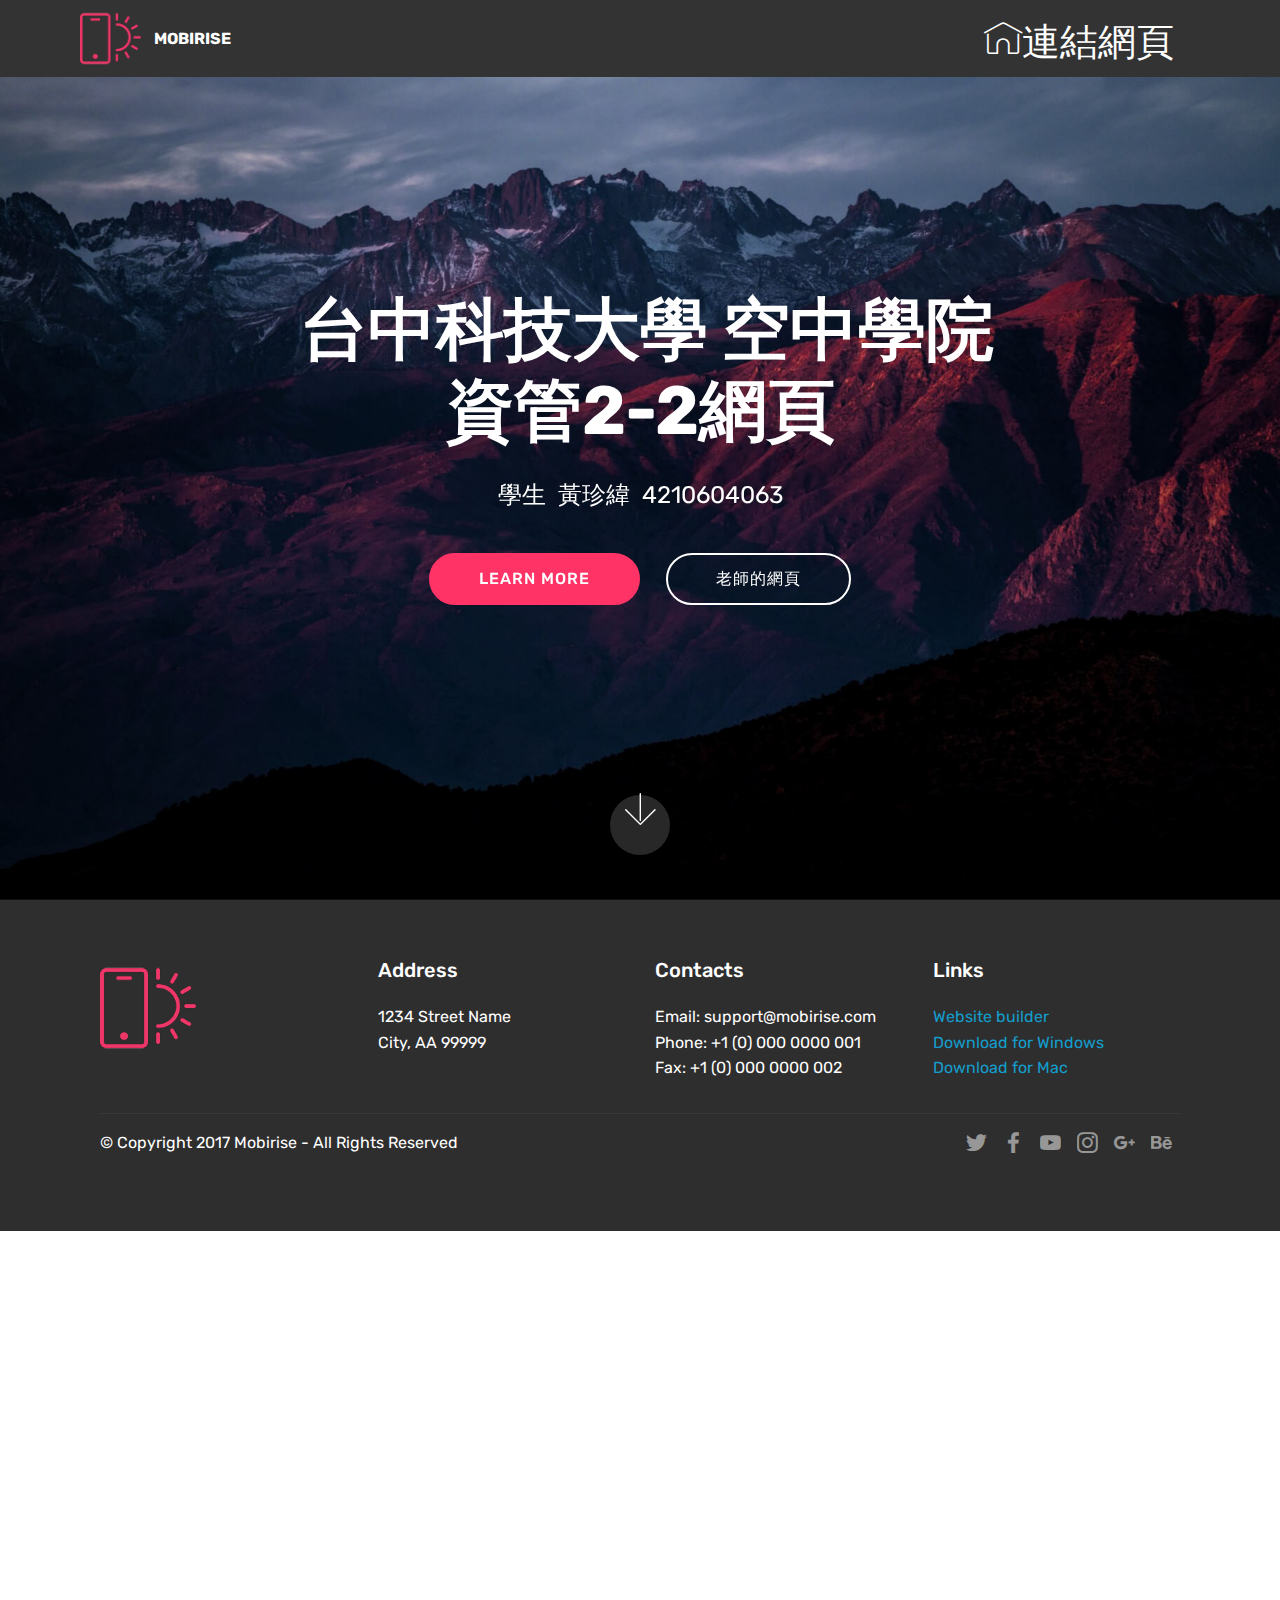
<file: index.html>
<!DOCTYPE html>
<html >
<head>
  <!-- Site made with Mobirise Website Builder v4.8.2, https://mobirise.com -->
  <meta charset="UTF-8">
  <meta http-equiv="X-UA-Compatible" content="IE=edge">
  <meta name="generator" content="Mobirise v4.8.2, mobirise.com">
  <meta name="viewport" content="width=device-width, initial-scale=1, minimum-scale=1">
  <link rel="shortcut icon" href="assets/images/logo2.png" type="image/x-icon">
  <meta name="description" content="">
  <title>Home</title>
  <link rel="stylesheet" href="assets/web/assets/mobirise-icons/mobirise-icons.css">
  <link rel="stylesheet" href="assets/tether/tether.min.css">
  <link rel="stylesheet" href="assets/bootstrap/css/bootstrap.min.css">
  <link rel="stylesheet" href="assets/bootstrap/css/bootstrap-grid.min.css">
  <link rel="stylesheet" href="assets/bootstrap/css/bootstrap-reboot.min.css">
  <link rel="stylesheet" href="assets/socicon/css/styles.css">
  <link rel="stylesheet" href="assets/dropdown/css/style.css">
  <link rel="stylesheet" href="assets/theme/css/style.css">
  <link rel="stylesheet" href="assets/mobirise/css/mbr-additional.css" type="text/css">
  
  
  
</head>
<body>
  <section class="menu cid-qTkzRZLJNu" once="menu" id="menu1-0">

    

    <nav class="navbar navbar-expand beta-menu navbar-dropdown align-items-center navbar-fixed-top navbar-toggleable-sm">
        <button class="navbar-toggler navbar-toggler-right" type="button" data-toggle="collapse" data-target="#navbarSupportedContent" aria-controls="navbarSupportedContent" aria-expanded="false" aria-label="Toggle navigation">
            <div class="hamburger">
                <span></span>
                <span></span>
                <span></span>
                <span></span>
            </div>
        </button>
        <div class="menu-logo">
            <div class="navbar-brand">
                <span class="navbar-logo">
                    <a href="https://mobirise.com">
                         <img src="assets/images/logo2.png" alt="Mobirise" style="height: 3.8rem;">
                    </a>
                </span>
                <span class="navbar-caption-wrap">
                    <a class="navbar-caption text-white display-4" href="https://mobirise.com">
                        MOBIRISE
                    </a>
                </span>
            </div>
        </div>
        <div class="collapse navbar-collapse" id="navbarSupportedContent">
            <ul class="navbar-nav nav-dropdown nav-right" data-app-modern-menu="true"><li class="nav-item">
                    <a class="nav-link link text-white display-5" href="https://jean0201.github.io/">
                        <span class="mbri-home mbr-iconfont mbr-iconfont-btn">連結網頁</span></a>
                </li></ul>
            
        </div>
    </nav>
</section>

<section class="engine"><a href="https://mobiri.se/m">free site design templates</a></section><section class="cid-qTkA127IK8 mbr-fullscreen mbr-parallax-background" id="header2-1">

    

    

    <div class="container align-center">
        <div class="row justify-content-md-center">
            <div class="mbr-white col-md-10">
                <h1 class="mbr-section-title mbr-bold pb-3 mbr-fonts-style display-1">&nbsp;台中科技大學 空中學院<br>資管2-2網頁</h1>
                
                <p class="mbr-text pb-3 mbr-fonts-style display-5">學生 &nbsp;黃珍緯 &nbsp;4210604063</p>
                <div class="mbr-section-btn"><a class="btn btn-md btn-secondary display-4" href="https://www.facebook.com/">LEARN MORE</a>
                    <a class="btn btn-md btn-white-outline display-4" href="http://elvishsieh.github.io/teaching/html5/index.html">老師的網頁</a></div>
            </div>
        </div>
    </div>
    <div class="mbr-arrow hidden-sm-down" aria-hidden="true">
        <a href="#next">
            <i class="mbri-down mbr-iconfont"></i>
        </a>
    </div>
</section>

<section class="cid-qTkAaeaxX5" id="footer1-2">

    

    

    <div class="container">
        <div class="media-container-row content text-white">
            <div class="col-12 col-md-3">
                <div class="media-wrap">
                    <a href="https://mobirise.com/">
                        <img src="assets/images/logo2.png" alt="Mobirise">
                    </a>
                </div>
            </div>
            <div class="col-12 col-md-3 mbr-fonts-style display-7">
                <h5 class="pb-3">
                    Address
                </h5>
                <p class="mbr-text">
                    1234 Street Name
                    <br>City, AA 99999
                </p>
            </div>
            <div class="col-12 col-md-3 mbr-fonts-style display-7">
                <h5 class="pb-3">
                    Contacts
                </h5>
                <p class="mbr-text">
                    Email: support@mobirise.com
                    <br>Phone: +1 (0) 000 0000 001
                    <br>Fax: +1 (0) 000 0000 002
                </p>
            </div>
            <div class="col-12 col-md-3 mbr-fonts-style display-7">
                <h5 class="pb-3">
                    Links
                </h5>
                <p class="mbr-text">
                    <a class="text-primary" href="https://mobirise.com/">Website builder</a>
                    <br><a class="text-primary" href="https://mobirise.com/mobirise-free-win.zip">Download for Windows</a>
                    <br><a class="text-primary" href="https://mobirise.com/mobirise-free-mac.zip">Download for Mac</a>
                </p>
            </div>
        </div>
        <div class="footer-lower">
            <div class="media-container-row">
                <div class="col-sm-12">
                    <hr>
                </div>
            </div>
            <div class="media-container-row mbr-white">
                <div class="col-sm-6 copyright">
                    <p class="mbr-text mbr-fonts-style display-7">
                        © Copyright 2017 Mobirise - All Rights Reserved
                    </p>
                </div>
                <div class="col-md-6">
                    <div class="social-list align-right">
                        <div class="soc-item">
                            <a href="https://twitter.com/mobirise" target="_blank">
                                <span class="socicon-twitter socicon mbr-iconfont mbr-iconfont-social"></span>
                            </a>
                        </div>
                        <div class="soc-item">
                            <a href="https://www.facebook.com/pages/Mobirise/1616226671953247" target="_blank">
                                <span class="socicon-facebook socicon mbr-iconfont mbr-iconfont-social"></span>
                            </a>
                        </div>
                        <div class="soc-item">
                            <a href="https://www.youtube.com/c/mobirise" target="_blank">
                                <span class="socicon-youtube socicon mbr-iconfont mbr-iconfont-social"></span>
                            </a>
                        </div>
                        <div class="soc-item">
                            <a href="https://instagram.com/mobirise" target="_blank">
                                <span class="socicon-instagram socicon mbr-iconfont mbr-iconfont-social"></span>
                            </a>
                        </div>
                        <div class="soc-item">
                            <a href="https://plus.google.com/u/0/+Mobirise" target="_blank">
                                <span class="socicon-googleplus socicon mbr-iconfont mbr-iconfont-social"></span>
                            </a>
                        </div>
                        <div class="soc-item">
                            <a href="https://www.behance.net/Mobirise" target="_blank">
                                <span class="socicon-behance socicon mbr-iconfont mbr-iconfont-social"></span>
                            </a>
                        </div>
                    </div>
                </div>
            </div>
        </div>
    </div>
</section>

<section class="cid-r7sUSU6tkQ" id="video2-6">

    
    
    <figure class="mbr-figure align-center">
        <div class="video-block" style="width: 100%;">
            <div><iframe class="mbr-embedded-video" src="https://www.youtube.com/embed/ma7r2HGqwXs?rel=0&amp;amp;showinfo=0&amp;autoplay=0&amp;loop=0" width="1280" height="720" frameborder="0" allowfullscreen></iframe></div>
        </div>
    </figure>
</section>


  <script src="assets/web/assets/jquery/jquery.min.js"></script>
  <script src="assets/popper/popper.min.js"></script>
  <script src="assets/tether/tether.min.js"></script>
  <script src="assets/bootstrap/js/bootstrap.min.js"></script>
  <script src="assets/dropdown/js/script.min.js"></script>
  <script src="assets/touchswipe/jquery.touch-swipe.min.js"></script>
  <script src="assets/parallax/jarallax.min.js"></script>
  <script src="assets/smoothscroll/smooth-scroll.js"></script>
  <script src="assets/theme/js/script.js"></script>
  
  
</body>
</html>
</file>
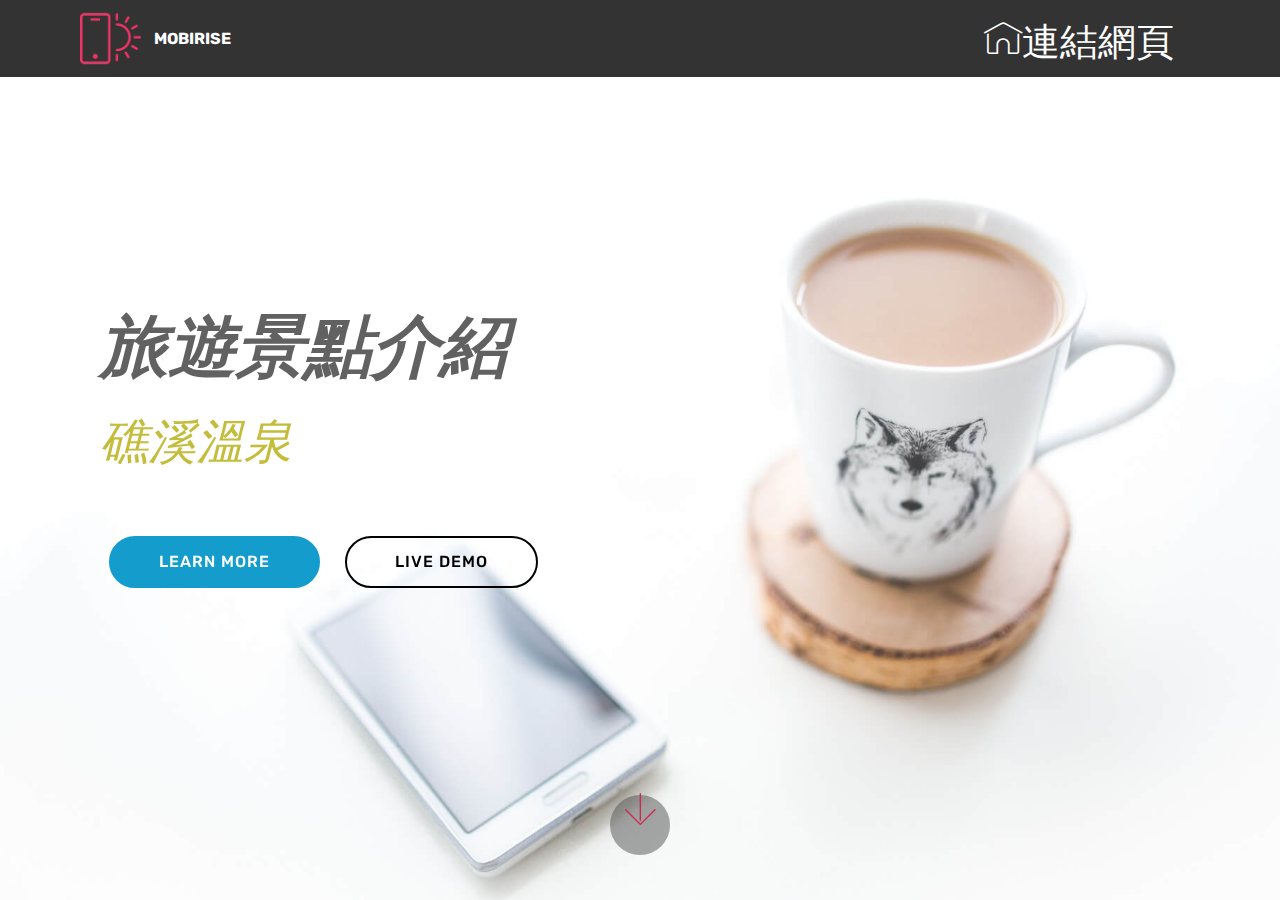
<file: page1.html>
<!DOCTYPE html>
<html >
<head>
  <!-- Site made with Mobirise Website Builder v4.8.2, https://mobirise.com -->
  <meta charset="UTF-8">
  <meta http-equiv="X-UA-Compatible" content="IE=edge">
  <meta name="generator" content="Mobirise v4.8.2, mobirise.com">
  <meta name="viewport" content="width=device-width, initial-scale=1, minimum-scale=1">
  <link rel="shortcut icon" href="assets/images/logo2.png" type="image/x-icon">
  <meta name="description" content="Website Maker Description">
  <title>Page 1</title>
  <link rel="stylesheet" href="assets/web/assets/mobirise-icons/mobirise-icons.css">
  <link rel="stylesheet" href="assets/tether/tether.min.css">
  <link rel="stylesheet" href="assets/bootstrap/css/bootstrap.min.css">
  <link rel="stylesheet" href="assets/bootstrap/css/bootstrap-grid.min.css">
  <link rel="stylesheet" href="assets/bootstrap/css/bootstrap-reboot.min.css">
  <link rel="stylesheet" href="assets/dropdown/css/style.css">
  <link rel="stylesheet" href="assets/theme/css/style.css">
  <link rel="stylesheet" href="assets/mobirise/css/mbr-additional.css" type="text/css">
  
  
  
</head>
<body>
  <section class="menu cid-qTkzRZLJNu" once="menu" id="menu1-8">

    

    <nav class="navbar navbar-expand beta-menu navbar-dropdown align-items-center navbar-fixed-top navbar-toggleable-sm">
        <button class="navbar-toggler navbar-toggler-right" type="button" data-toggle="collapse" data-target="#navbarSupportedContent" aria-controls="navbarSupportedContent" aria-expanded="false" aria-label="Toggle navigation">
            <div class="hamburger">
                <span></span>
                <span></span>
                <span></span>
                <span></span>
            </div>
        </button>
        <div class="menu-logo">
            <div class="navbar-brand">
                <span class="navbar-logo">
                    <a href="https://mobirise.com">
                         <img src="assets/images/logo2.png" alt="Mobirise" style="height: 3.8rem;">
                    </a>
                </span>
                <span class="navbar-caption-wrap">
                    <a class="navbar-caption text-white display-4" href="https://mobirise.com">
                        MOBIRISE
                    </a>
                </span>
            </div>
        </div>
        <div class="collapse navbar-collapse" id="navbarSupportedContent">
            <ul class="navbar-nav nav-dropdown nav-right" data-app-modern-menu="true"><li class="nav-item">
                    <a class="nav-link link text-white display-5" href="https://jean0201.github.io/">
                        <span class="mbri-home mbr-iconfont mbr-iconfont-btn">連結網頁</span></a>
                </li></ul>
            
        </div>
    </nav>
</section>

<section class="engine"><a href="https://mobiri.se/s">bootstrap themes</a></section><section class="header9 cid-rbgFGQmKgF mbr-fullscreen mbr-parallax-background" id="header9-a">

    

    

    <div class="container">
        <div class="media-container-column mbr-white col-md-8">
            <h1 class="mbr-section-title align-left mbr-bold pb-3 mbr-fonts-style display-1"><em>旅遊景點介紹</em></h1>
            <h3 class="mbr-section-subtitle align-left mbr-light pb-3 mbr-fonts-style display-2">礁溪溫泉</h3>
            <p class="mbr-text align-left pb-3 mbr-fonts-style display-5"></p>
            <div class="mbr-section-btn align-left"><a class="btn btn-md btn-primary display-4" href="https://mobirise.com">LEARN MORE</a>
                <a class="btn btn-md btn-black-outline display-4" href="https://mobirise.com">LIVE DEMO</a></div>
        </div>
    </div>

    <div class="mbr-arrow hidden-sm-down" aria-hidden="true">
        <a href="#next">
            <i class="mbri-down mbr-iconfont"></i>
        </a>
    </div>
</section>


  <script src="assets/web/assets/jquery/jquery.min.js"></script>
  <script src="assets/popper/popper.min.js"></script>
  <script src="assets/tether/tether.min.js"></script>
  <script src="assets/bootstrap/js/bootstrap.min.js"></script>
  <script src="assets/smoothscroll/smooth-scroll.js"></script>
  <script src="assets/dropdown/js/script.min.js"></script>
  <script src="assets/touchswipe/jquery.touch-swipe.min.js"></script>
  <script src="assets/parallax/jarallax.min.js"></script>
  <script src="assets/theme/js/script.js"></script>
  
  
</body>
</html>
</file>
<file: assets/web/assets/mobirise-icons/mobirise-icons.css>
@font-face {
  font-family: 'MobiriseIcons';
  src:  url('mobirise-icons.eot?spat4u');
  src:  url('mobirise-icons.eot?spat4u#iefix') format('embedded-opentype'),
    url('mobirise-icons.ttf?spat4u') format('truetype'),
    url('mobirise-icons.woff?spat4u') format('woff'),
    url('mobirise-icons.svg?spat4u#MobiriseIcons') format('svg');
  font-weight: normal;
  font-style: normal;
}

[class^="mbri-"], [class*=" mbri-"] {
  /* use !important to prevent issues with browser extensions that change fonts */
  font-family: MobiriseIcons !important;
  speak: none;
  font-style: normal;
  font-weight: normal;
  font-variant: normal;
  text-transform: none;
  line-height: 1;

  /* Better Font Rendering =========== */
  -webkit-font-smoothing: antialiased;
  -moz-osx-font-smoothing: grayscale;
}

.mbri-add-submenu:before {
  content: "\e900";
}
.mbri-alert:before {
  content: "\e901";
}
.mbri-align-center:before {
  content: "\e902";
}
.mbri-align-justify:before {
  content: "\e903";
}
.mbri-align-left:before {
  content: "\e904";
}
.mbri-align-right:before {
  content: "\e905";
}
.mbri-android:before {
  content: "\e906";
}
.mbri-apple:before {
  content: "\e907";
}
.mbri-arrow-down:before {
  content: "\e908";
}
.mbri-arrow-next:before {
  content: "\e909";
}
.mbri-arrow-prev:before {
  content: "\e90a";
}
.mbri-arrow-up:before {
  content: "\e90b";
}
.mbri-bold:before {
  content: "\e90c";
}
.mbri-bookmark:before {
  content: "\e90d";
}
.mbri-bootstrap:before {
  content: "\e90e";
}
.mbri-briefcase:before {
  content: "\e90f";
}
.mbri-browse:before {
  content: "\e910";
}
.mbri-bulleted-list:before {
  content: "\e911";
}
.mbri-calendar:before {
  content: "\e912";
}
.mbri-camera:before {
  content: "\e913";
}
.mbri-cart-add:before {
  content: "\e914";
}
.mbri-cart-full:before {
  content: "\e915";
}
.mbri-cash:before {
  content: "\e916";
}
.mbri-change-style:before {
  content: "\e917";
}
.mbri-chat:before {
  content: "\e918";
}
.mbri-clock:before {
  content: "\e919";
}
.mbri-close:before {
  content: "\e91a";
}
.mbri-cloud:before {
  content: "\e91b";
}
.mbri-code:before {
  content: "\e91c";
}
.mbri-contact-form:before {
  content: "\e91d";
}
.mbri-credit-card:before {
  content: "\e91e";
}
.mbri-cursor-click:before {
  content: "\e91f";
}
.mbri-cust-feedback:before {
  content: "\e920";
}
.mbri-database:before {
  content: "\e921";
}
.mbri-delivery:before {
  content: "\e922";
}
.mbri-desktop:before {
  content: "\e923";
}
.mbri-devices:before {
  content: "\e924";
}
.mbri-down:before {
  content: "\e925";
}
.mbri-download:before {
  content: "\e989";
}
.mbri-drag-n-drop:before {
  content: "\e927";
}
.mbri-drag-n-drop2:before {
  content: "\e928";
}
.mbri-edit:before {
  content: "\e929";
}
.mbri-edit2:before {
  content: "\e92a";
}
.mbri-error:before {
  content: "\e92b";
}
.mbri-extension:before {
  content: "\e92c";
}
.mbri-features:before {
  content: "\e92d";
}
.mbri-file:before {
  content: "\e92e";
}
.mbri-flag:before {
  content: "\e92f";
}
.mbri-folder:before {
  content: "\e930";
}
.mbri-gift:before {
  content: "\e931";
}
.mbri-github:before {
  content: "\e932";
}
.mbri-globe:before {
  content: "\e933";
}
.mbri-globe-2:before {
  content: "\e934";
}
.mbri-growing-chart:before {
  content: "\e935";
}
.mbri-hearth:before {
  content: "\e936";
}
.mbri-help:before {
  content: "\e937";
}
.mbri-home:before {
  content: "\e938";
}
.mbri-hot-cup:before {
  content: "\e939";
}
.mbri-idea:before {
  content: "\e93a";
}
.mbri-image-gallery:before {
  content: "\e93b";
}
.mbri-image-slider:before {
  content: "\e93c";
}
.mbri-info:before {
  content: "\e93d";
}
.mbri-italic:before {
  content: "\e93e";
}
.mbri-key:before {
  content: "\e93f";
}
.mbri-laptop:before {
  content: "\e940";
}
.mbri-layers:before {
  content: "\e941";
}
.mbri-left-right:before {
  content: "\e942";
}
.mbri-left:before {
  content: "\e943";
}
.mbri-letter:before {
  content: "\e944";
}
.mbri-like:before {
  content: "\e945";
}
.mbri-link:before {
  content: "\e946";
}
.mbri-lock:before {
  content: "\e947";
}
.mbri-login:before {
  content: "\e948";
}
.mbri-logout:before {
  content: "\e949";
}
.mbri-magic-stick:before {
  content: "\e94a";
}
.mbri-map-pin:before {
  content: "\e94b";
}
.mbri-menu:before {
  content: "\e94c";
}
.mbri-mobile:before {
  content: "\e94d";
}
.mbri-mobile2:before {
  content: "\e94e";
}
.mbri-mobirise:before {
  content: "\e94f";
}
.mbri-more-horizontal:before {
  content: "\e950";
}
.mbri-more-vertical:before {
  content: "\e951";
}
.mbri-music:before {
  content: "\e952";
}
.mbri-new-file:before {
  content: "\e953";
}
.mbri-numbered-list:before {
  content: "\e954";
}
.mbri-opened-folder:before {
  content: "\e955";
}
.mbri-pages:before {
  content: "\e956";
}
.mbri-paper-plane:before {
  content: "\e957";
}
.mbri-paperclip:before {
  content: "\e958";
}
.mbri-photo:before {
  content: "\e959";
}
.mbri-photos:before {
  content: "\e95a";
}
.mbri-pin:before {
  content: "\e95b";
}
.mbri-play:before {
  content: "\e95c";
}
.mbri-plus:before {
  content: "\e95d";
}
.mbri-preview:before {
  content: "\e95e";
}
.mbri-print:before {
  content: "\e95f";
}
.mbri-protect:before {
  content: "\e960";
}
.mbri-question:before {
  content: "\e961";
}
.mbri-quote-left:before {
  content: "\e962";
}
.mbri-quote-right:before {
  content: "\e963";
}
.mbri-refresh:before {
  content: "\e964";
}
.mbri-responsive:before {
  content: "\e965";
}
.mbri-right:before {
  content: "\e966";
}
.mbri-rocket:before {
  content: "\e967";
}
.mbri-sad-face:before {
  content: "\e968";
}
.mbri-sale:before {
  content: "\e969";
}
.mbri-save:before {
  content: "\e96a";
}
.mbri-search:before {
  content: "\e96b";
}
.mbri-setting:before {
  content: "\e96c";
}
.mbri-setting2:before {
  content: "\e96d";
}
.mbri-setting3:before {
  content: "\e96e";
}
.mbri-share:before {
  content: "\e96f";
}
.mbri-shopping-bag:before {
  content: "\e970";
}
.mbri-shopping-basket:before {
  content: "\e971";
}
.mbri-shopping-cart:before {
  content: "\e972";
}
.mbri-sites:before {
  content: "\e973";
}
.mbri-smile-face:before {
  content: "\e974";
}
.mbri-speed:before {
  content: "\e975";
}
.mbri-star:before {
  content: "\e976";
}
.mbri-success:before {
  content: "\e977";
}
.mbri-sun:before {
  content: "\e978";
}
.mbri-sun2:before {
  content: "\e979";
}
.mbri-tablet:before {
  content: "\e97a";
}
.mbri-tablet-vertical:before {
  content: "\e97b";
}
.mbri-target:before {
  content: "\e97c";
}
.mbri-timer:before {
  content: "\e97d";
}
.mbri-to-ftp:before {
  content: "\e97e";
}
.mbri-to-local-drive:before {
  content: "\e97f";
}
.mbri-touch-swipe:before {
  content: "\e980";
}
.mbri-touch:before {
  content: "\e981";
}
.mbri-trash:before {
  content: "\e982";
}
.mbri-underline:before {
  content: "\e983";
}
.mbri-unlink:before {
  content: "\e984";
}
.mbri-unlock:before {
  content: "\e985";
}
.mbri-up-down:before {
  content: "\e986";
}
.mbri-up:before {
  content: "\e987";
}
.mbri-update:before {
  content: "\e988";
}
.mbri-upload:before {
 content: "\e926"; 
}
.mbri-user:before {
  content: "\e98a";
}
.mbri-user2:before {
  content: "\e98b";
}
.mbri-users:before {
  content: "\e98c";
}
.mbri-video:before {
  content: "\e98d";
}
.mbri-video-play:before {
  content: "\e98e";
}
.mbri-watch:before {
  content: "\e98f";
}
.mbri-website-theme:before {
  content: "\e990";
}
.mbri-wifi:before {
  content: "\e991";
}
.mbri-windows:before {
  content: "\e992";
}
.mbri-zoom-out:before {
  content: "\e993";
}
.mbri-redo:before {
  content: "\e994";
}
.mbri-undo:before {
  content: "\e995";
}
</file>
<file: assets/socicon/css/styles.css>
@charset "UTF-8";

@font-face {
  font-family: "socicon";
  src:url("../fonts/socicon.eot");
  src:url("../fonts/socicon.eot?#iefix") format("embedded-opentype"),
    url("../fonts/socicon.woff") format("woff"),
    url("../fonts/socicon.ttf") format("truetype"),
    url("../fonts/socicon.svg#socicon") format("svg");
  font-weight: normal;
  font-style: normal;

}

[data-icon]:before {
  font-family: "socicon" !important;
  content: attr(data-icon);
  font-style: normal !important;
  font-weight: normal !important;
  font-variant: normal !important;
  text-transform: none !important;
  speak: none;
  line-height: 1;
  -webkit-font-smoothing: antialiased;
  -moz-osx-font-smoothing: grayscale;
}

[class^="socicon-"]:before,
[class*=" socicon-"]:before {
  font-family: "socicon" !important;
  font-style: normal !important;
  font-weight: normal !important;
  font-variant: normal !important;
  text-transform: none !important;
  speak: none;
  line-height: 1;
  -webkit-font-smoothing: antialiased;
  -moz-osx-font-smoothing: grayscale;
}

.socicon-modelmayhem:before {
  content: "\e000";
}
.socicon-mixcloud:before {
  content: "\e001";
}
.socicon-drupal:before {
  content: "\e002";
}
.socicon-swarm:before {
  content: "\e003";
}
.socicon-istock:before {
  content: "\e004";
}
.socicon-yammer:before {
  content: "\e005";
}
.socicon-ello:before {
  content: "\e006";
}
.socicon-stackoverflow:before {
  content: "\e007";
}
.socicon-persona:before {
  content: "\e008";
}
.socicon-triplej:before {
  content: "\e009";
}
.socicon-houzz:before {
  content: "\e00a";
}
.socicon-rss:before {
  content: "\e00b";
}
.socicon-paypal:before {
  content: "\e00c";
}
.socicon-odnoklassniki:before {
  content: "\e00d";
}
.socicon-airbnb:before {
  content: "\e00e";
}
.socicon-periscope:before {
  content: "\e00f";
}
.socicon-outlook:before {
  content: "\e010";
}
.socicon-coderwall:before {
  content: "\e011";
}
.socicon-tripadvisor:before {
  content: "\e012";
}
.socicon-appnet:before {
  content: "\e013";
}
.socicon-goodreads:before {
  content: "\e014";
}
.socicon-tripit:before {
  content: "\e015";
}
.socicon-lanyrd:before {
  content: "\e016";
}
.socicon-slideshare:before {
  content: "\e017";
}
.socicon-buffer:before {
  content: "\e018";
}
.socicon-disqus:before {
  content: "\e019";
}
.socicon-vkontakte:before {
  content: "\e01a";
}
.socicon-whatsapp:before {
  content: "\e01b";
}
.socicon-patreon:before {
  content: "\e01c";
}
.socicon-storehouse:before {
  content: "\e01d";
}
.socicon-pocket:before {
  content: "\e01e";
}
.socicon-mail:before {
  content: "\e01f";
}
.socicon-blogger:before {
  content: "\e020";
}
.socicon-technorati:before {
  content: "\e021";
}
.socicon-reddit:before {
  content: "\e022";
}
.socicon-dribbble:before {
  content: "\e023";
}
.socicon-stumbleupon:before {
  content: "\e024";
}
.socicon-digg:before {
  content: "\e025";
}
.socicon-envato:before {
  content: "\e026";
}
.socicon-behance:before {
  content: "\e027";
}
.socicon-delicious:before {
  content: "\e028";
}
.socicon-deviantart:before {
  content: "\e029";
}
.socicon-forrst:before {
  content: "\e02a";
}
.socicon-play:before {
  content: "\e02b";
}
.socicon-zerply:before {
  content: "\e02c";
}
.socicon-wikipedia:before {
  content: "\e02d";
}
.socicon-apple:before {
  content: "\e02e";
}
.socicon-flattr:before {
  content: "\e02f";
}
.socicon-github:before {
  content: "\e030";
}
.socicon-renren:before {
  content: "\e031";
}
.socicon-friendfeed:before {
  content: "\e032";
}
.socicon-newsvine:before {
  content: "\e033";
}
.socicon-identica:before {
  content: "\e034";
}
.socicon-bebo:before {
  content: "\e035";
}
.socicon-zynga:before {
  content: "\e036";
}
.socicon-steam:before {
  content: "\e037";
}
.socicon-xbox:before {
  content: "\e038";
}
.socicon-windows:before {
  content: "\e039";
}
.socicon-qq:before {
  content: "\e03a";
}
.socicon-douban:before {
  content: "\e03b";
}
.socicon-meetup:before {
  content: "\e03c";
}
.socicon-playstation:before {
  content: "\e03d";
}
.socicon-android:before {
  content: "\e03e";
}
.socicon-snapchat:before {
  content: "\e03f";
}
.socicon-twitter:before {
  content: "\e040";
}
.socicon-facebook:before {
  content: "\e041";
}
.socicon-googleplus:before {
  content: "\e042";
}
.socicon-pinterest:before {
  content: "\e043";
}
.socicon-foursquare:before {
  content: "\e044";
}
.socicon-yahoo:before {
  content: "\e045";
}
.socicon-skype:before {
  content: "\e046";
}
.socicon-yelp:before {
  content: "\e047";
}
.socicon-feedburner:before {
  content: "\e048";
}
.socicon-linkedin:before {
  content: "\e049";
}
.socicon-viadeo:before {
  content: "\e04a";
}
.socicon-xing:before {
  content: "\e04b";
}
.socicon-myspace:before {
  content: "\e04c";
}
.socicon-soundcloud:before {
  content: "\e04d";
}
.socicon-spotify:before {
  content: "\e04e";
}
.socicon-grooveshark:before {
  content: "\e04f";
}
.socicon-lastfm:before {
  content: "\e050";
}
.socicon-youtube:before {
  content: "\e051";
}
.socicon-vimeo:before {
  content: "\e052";
}
.socicon-dailymotion:before {
  content: "\e053";
}
.socicon-vine:before {
  content: "\e054";
}
.socicon-flickr:before {
  content: "\e055";
}
.socicon-500px:before {
  content: "\e056";
}
.socicon-wordpress:before {
  content: "\e058";
}
.socicon-tumblr:before {
  content: "\e059";
}
.socicon-twitch:before {
  content: "\e05a";
}
.socicon-8tracks:before {
  content: "\e05b";
}
.socicon-amazon:before {
  content: "\e05c";
}
.socicon-icq:before {
  content: "\e05d";
}
.socicon-smugmug:before {
  content: "\e05e";
}
.socicon-ravelry:before {
  content: "\e05f";
}
.socicon-weibo:before {
  content: "\e060";
}
.socicon-baidu:before {
  content: "\e061";
}
.socicon-angellist:before {
  content: "\e062";
}
.socicon-ebay:before {
  content: "\e063";
}
.socicon-imdb:before {
  content: "\e064";
}
.socicon-stayfriends:before {
  content: "\e065";
}
.socicon-residentadvisor:before {
  content: "\e066";
}
.socicon-google:before {
  content: "\e067";
}
.socicon-yandex:before {
  content: "\e068";
}
.socicon-sharethis:before {
  content: "\e069";
}
.socicon-bandcamp:before {
  content: "\e06a";
}
.socicon-itunes:before {
  content: "\e06b";
}
.socicon-deezer:before {
  content: "\e06c";
}
.socicon-telegram:before {
  content: "\e06e";
}
.socicon-openid:before {
  content: "\e06f";
}
.socicon-amplement:before {
  content: "\e070";
}
.socicon-viber:before {
  content: "\e071";
}
.socicon-zomato:before {
  content: "\e072";
}
.socicon-draugiem:before {
  content: "\e074";
}
.socicon-endomodo:before {
  content: "\e075";
}
.socicon-filmweb:before {
  content: "\e076";
}
.socicon-stackexchange:before {
  content: "\e077";
}
.socicon-wykop:before {
  content: "\e078";
}
.socicon-teamspeak:before {
  content: "\e079";
}
.socicon-teamviewer:before {
  content: "\e07a";
}
.socicon-ventrilo:before {
  content: "\e07b";
}
.socicon-younow:before {
  content: "\e07c";
}
.socicon-raidcall:before {
  content: "\e07d";
}
.socicon-mumble:before {
  content: "\e07e";
}
.socicon-medium:before {
  content: "\e06d";
}
.socicon-bebee:before {
  content: "\e07f";
}
.socicon-hitbox:before {
  content: "\e080";
}
.socicon-reverbnation:before {
  content: "\e081";
}
.socicon-formulr:before {
  content: "\e082";
}
.socicon-instagram:before {
  content: "\e057";
}
.socicon-battlenet:before {
  content: "\e083";
}
.socicon-chrome:before {
  content: "\e084";
}
.socicon-discord:before {
  content: "\e086";
}
.socicon-issuu:before {
  content: "\e087";
}
.socicon-macos:before {
  content: "\e088";
}
.socicon-firefox:before {
  content: "\e089";
}
.socicon-opera:before {
  content: "\e08d";
}
.socicon-keybase:before {
  content: "\e090";
}
.socicon-alliance:before {
  content: "\e091";
}
.socicon-livejournal:before {
  content: "\e092";
}
.socicon-googlephotos:before {
  content: "\e093";
}
.socicon-horde:before {
  content: "\e094";
}
.socicon-etsy:before {
  content: "\e095";
}
.socicon-zapier:before {
  content: "\e096";
}
.socicon-google-scholar:before {
  content: "\e097";
}
.socicon-researchgate:before {
  content: "\e098";
}
.socicon-wechat:before {
  content: "\e099";
}
.socicon-strava:before {
  content: "\e09a";
}
.socicon-line:before {
  content: "\e09b";
}
.socicon-lyft:before {
  content: "\e09c";
}
.socicon-uber:before {
  content: "\e09d";
}
.socicon-songkick:before {
  content: "\e09e";
}
.socicon-viewbug:before {
  content: "\e09f";
}
.socicon-googlegroups:before {
  content: "\e0a0";
}
.socicon-quora:before {
  content: "\e073";
}
.socicon-diablo:before {
  content: "\e085";
}
.socicon-blizzard:before {
  content: "\e0a1";
}
.socicon-hearthstone:before {
  content: "\e08b";
}
.socicon-heroes:before {
  content: "\e08a";
}
.socicon-overwatch:before {
  content: "\e08c";
}
.socicon-warcraft:before {
  content: "\e08e";
}
.socicon-starcraft:before {
  content: "\e08f";
}
.socicon-beam:before {
  content: "\e0a2";
}
.socicon-curse:before {
  content: "\e0a3";
}
.socicon-player:before {
  content: "\e0a4";
}
.socicon-streamjar:before {
  content: "\e0a5";
}
.socicon-nintendo:before {
  content: "\e0a6";
}
.socicon-hellocoton:before {
  content: "\e0a7";
}
</file>
<file: assets/dropdown/css/style.css>
.navbar-dropdown {
  left: 0;
  padding: 0;
  position: absolute;
  right: 0;
  top: 0;
  transition: all 0.45s ease;
  z-index: 1030;
  background: #282828; }
  .navbar-dropdown .navbar-logo {
    margin-right: 0.8rem;
    transition: margin 0.3s ease-in-out;
    vertical-align: middle; }
    .navbar-dropdown .navbar-logo img {
      height: 3.125rem;
      transition: all 0.3s ease-in-out; }
    .navbar-dropdown .navbar-logo.mbr-iconfont {
      font-size: 3.125rem;
      line-height: 3.125rem; }
  .navbar-dropdown .navbar-caption {
    font-weight: 700;
    white-space: normal;
    vertical-align: -4px;
    line-height: 3.125rem !important; }
    .navbar-dropdown .navbar-caption, .navbar-dropdown .navbar-caption:hover {
      color: inherit;
      text-decoration: none; }
  .navbar-dropdown .mbr-iconfont + .navbar-caption {
    vertical-align: -1px; }
  .navbar-dropdown.navbar-fixed-top {
    position: fixed; }
  .navbar-dropdown .navbar-brand span {
    vertical-align: -4px; }
  .navbar-dropdown.bg-color.transparent {
    background: none; }
  .navbar-dropdown.navbar-short .navbar-brand {
    padding: 0.625rem 0; }
    .navbar-dropdown.navbar-short .navbar-brand span {
      vertical-align: -1px; }
  .navbar-dropdown.navbar-short .navbar-caption {
    line-height: 2.375rem !important;
    vertical-align: -2px; }
  .navbar-dropdown.navbar-short .navbar-logo {
    margin-right: 0.5rem; }
    .navbar-dropdown.navbar-short .navbar-logo img {
      height: 2.375rem; }
    .navbar-dropdown.navbar-short .navbar-logo.mbr-iconfont {
      font-size: 2.375rem;
      line-height: 2.375rem; }
  .navbar-dropdown.navbar-short .mbr-table-cell {
    height: 3.625rem; }
  .navbar-dropdown .navbar-close {
    left: 0.6875rem;
    position: fixed;
    top: 0.75rem;
    z-index: 1000; }
  .navbar-dropdown .hamburger-icon {
    content: "";
    display: inline-block;
    vertical-align: middle;
    width: 16px;
    -webkit-box-shadow: 0 -6px 0 1px #282828,0 0 0 1px #282828,0 6px 0 1px #282828;
    -moz-box-shadow: 0 -6px 0 1px #282828,0 0 0 1px #282828,0 6px 0 1px #282828;
    box-shadow: 0 -6px 0 1px #282828,0 0 0 1px #282828,0 6px 0 1px #282828; }

.dropdown-menu .dropdown-toggle[data-toggle="dropdown-submenu"]::after {
  border-bottom: 0.35em solid transparent;
  border-left: 0.35em solid;
  border-right: 0;
  border-top: 0.35em solid transparent;
  margin-left: 0.3rem; }

.dropdown-menu .dropdown-item:focus {
  outline: 0; }

.nav-dropdown {
  font-size: 0.75rem;
  font-weight: 500;
  height: auto !important; }
  .nav-dropdown .nav-btn {
    padding-left: 1rem; }
  .nav-dropdown .link {
    margin: .667em 1.667em;
    font-weight: 500;
    padding: 0;
    transition: color .2s ease-in-out; }
    .nav-dropdown .link.dropdown-toggle {
      margin-right: 2.583em; }
      .nav-dropdown .link.dropdown-toggle::after {
        margin-left: .25rem;
        border-top: 0.35em solid;
        border-right: 0.35em solid transparent;
        border-left: 0.35em solid transparent;
        border-bottom: 0; }
      .nav-dropdown .link.dropdown-toggle[aria-expanded="true"] {
        margin: 0;
        padding: 0.667em 3.263em  0.667em 1.667em; }
  .nav-dropdown .link::after,
  .nav-dropdown .dropdown-item::after {
    color: inherit; }
  .nav-dropdown .btn {
    font-size: 0.75rem;
    font-weight: 700;
    letter-spacing: 0;
    margin-bottom: 0;
    padding-left: 1.25rem;
    padding-right: 1.25rem; }
  .nav-dropdown .dropdown-menu {
    border-radius: 0;
    border: 0;
    left: 0;
    margin: 0;
    padding-bottom: 1.25rem;
    padding-top: 1.25rem;
    position: relative; }
  .nav-dropdown .dropdown-submenu {
    margin-left: 0.125rem;
    top: 0; }
  .nav-dropdown .dropdown-item {
    font-weight: 500;
    line-height: 2;
    padding: 0.3846em 4.615em 0.3846em 1.5385em;
    position: relative;
    transition: color .2s ease-in-out, background-color .2s ease-in-out; }
    .nav-dropdown .dropdown-item::after {
      margin-top: -0.3077em;
      position: absolute;
      right: 1.1538em;
      top: 50%; }
    .nav-dropdown .dropdown-item:focus, .nav-dropdown .dropdown-item:hover {
      background: none; }

@media (max-width: 767px) {
  .nav-dropdown.navbar-toggleable-sm {
    bottom: 0;
    display: none;
    left: 0;
    overflow-x: hidden;
    position: fixed;
    top: 0;
    transform: translateX(-100%);
    -ms-transform: translateX(-100%);
    -webkit-transform: translateX(-100%);
    width: 18.75rem;
    z-index: 999; } }
.nav-dropdown.navbar-toggleable-xl {
  bottom: 0;
  display: none;
  left: 0;
  overflow-x: hidden;
  position: fixed;
  top: 0;
  transform: translateX(-100%);
  -ms-transform: translateX(-100%);
  -webkit-transform: translateX(-100%);
  width: 18.75rem;
  z-index: 999; }

.nav-dropdown-sm {
  display: block !important;
  overflow-x: hidden;
  overflow: auto;
  padding-top: 3.875rem; }
  .nav-dropdown-sm::after {
    content: "";
    display: block;
    height: 3rem;
    width: 100%; }
  .nav-dropdown-sm.collapse.in ~ .navbar-close {
    display: block !important; }
  .nav-dropdown-sm.collapsing, .nav-dropdown-sm.collapse.in {
    transform: translateX(0);
    -ms-transform: translateX(0);
    -webkit-transform: translateX(0);
    transition: all 0.25s ease-out;
    -webkit-transition: all 0.25s ease-out;
    background: #282828; }
  .nav-dropdown-sm.collapsing[aria-expanded="false"] {
    transform: translateX(-100%);
    -ms-transform: translateX(-100%);
    -webkit-transform: translateX(-100%); }
  .nav-dropdown-sm .nav-item {
    display: block;
    margin-left: 0 !important;
    padding-left: 0; }
  .nav-dropdown-sm .link,
  .nav-dropdown-sm .dropdown-item {
    border-top: 1px dotted rgba(255, 255, 255, 0.1);
    font-size: 0.8125rem;
    line-height: 1.6;
    margin: 0 !important;
    padding: 0.875rem 2.4rem 0.875rem 1.5625rem !important;
    position: relative;
    white-space: normal; }
    .nav-dropdown-sm .link:focus, .nav-dropdown-sm .link:hover,
    .nav-dropdown-sm .dropdown-item:focus,
    .nav-dropdown-sm .dropdown-item:hover {
      background: rgba(0, 0, 0, 0.2) !important;
      color: #c0a375; }
  .nav-dropdown-sm .nav-btn {
    position: relative;
    padding: 1.5625rem 1.5625rem 0 1.5625rem; }
    .nav-dropdown-sm .nav-btn::before {
      border-top: 1px dotted rgba(255, 255, 255, 0.1);
      content: "";
      left: 0;
      position: absolute;
      top: 0;
      width: 100%; }
    .nav-dropdown-sm .nav-btn + .nav-btn {
      padding-top: 0.625rem; }
      .nav-dropdown-sm .nav-btn + .nav-btn::before {
        display: none; }
  .nav-dropdown-sm .btn {
    padding: 0.625rem 0; }
  .nav-dropdown-sm .dropdown-toggle[data-toggle="dropdown-submenu"]::after {
    margin-left: .25rem;
    border-top: 0.35em solid;
    border-right: 0.35em solid transparent;
    border-left: 0.35em solid transparent;
    border-bottom: 0; }
  .nav-dropdown-sm .dropdown-toggle[data-toggle="dropdown-submenu"][aria-expanded="true"]::after {
    border-top: 0;
    border-right: 0.35em solid transparent;
    border-left: 0.35em solid transparent;
    border-bottom: 0.35em solid; }
  .nav-dropdown-sm .dropdown-menu {
    margin: 0;
    padding: 0;
    position: relative;
    top: 0;
    left: 0;
    width: 100%;
    border: 0;
    float: none;
    border-radius: 0;
    background: none; }
  .nav-dropdown-sm .dropdown-submenu {
    left: 100%;
    margin-left: 0.125rem;
    margin-top: -1.25rem;
    top: 0; }

.navbar-toggleable-sm .nav-dropdown .dropdown-menu {
  position: absolute; }

.navbar-toggleable-sm .nav-dropdown .dropdown-submenu {
  left: 100%;
  margin-left: 0.125rem;
  margin-top: -1.25rem;
  top: 0; }

.navbar-toggleable-sm.opened .nav-dropdown .dropdown-menu {
  position: relative; }

.navbar-toggleable-sm.opened .nav-dropdown .dropdown-submenu {
  left: 0;
  margin-left: 00rem;
  margin-top: 0rem;
  top: 0; }

.is-builder .nav-dropdown.collapsing {
  transition: none !important; }

/*# sourceMappingURL=style.css.map */
</file>
<file: assets/theme/css/style.css>
/*!
 * Mobirise v4 theme (https://mobirise.com/)
 * Copyright 2017 Mobirise
 */
section {
  background-color: #eeeeee; }

section,
.container,
.container-fluid {
  position: relative;
  word-wrap: break-word; }

a.mbr-iconfont:hover {
  text-decoration: none; }

.article .lead p, .article .lead ul, .article .lead ol, .article .lead pre, .article .lead blockquote {
  margin-bottom: 0; }

a {
  font-style: normal;
  font-weight: 400;
  cursor: pointer; }
  a, a:hover {
    text-decoration: none; }

figure {
  margin-bottom: 0; }

body {
  color: #232323; }

h1, h2, h3, h4, h5, h6,
.h1, .h2, .h3, .h4, .h5, .h6,
.display-1, .display-2, .display-3, .display-4 {
  line-height: 1;
  word-break: break-word;
  word-wrap: break-word; }

b, strong {
  font-weight: bold; }

blockquote {
  padding: 10px 0 10px 20px;
  position: relative;
  border-left: 2px solid;
  border-color: #ff3366; }

input:-webkit-autofill, input:-webkit-autofill:hover, input:-webkit-autofill:focus, input:-webkit-autofill:active {
  transition-delay: 9999s;
  transition-property: background-color, color; }

textarea[type="hidden"] {
  display: none; }

body {
  position: relative; }

section {
  background-position: 50% 50%;
  background-repeat: no-repeat;
  background-size: cover; }
  section .mbr-background-video,
  section .mbr-background-video-preview {
    position: absolute;
    bottom: 0;
    left: 0;
    right: 0;
    top: 0; }

.hidden {
  visibility: hidden; }

.mbr-z-index20 {
  z-index: 20; }

/*! Base colors */
.mbr-white {
  color: #ffffff; }

.mbr-black {
  color: #000000; }

.mbr-bg-white {
  background-color: #ffffff; }

.mbr-bg-black {
  background-color: #000000; }

/*! Text-aligns */
.align-left {
  text-align: left; }

.align-center {
  text-align: center; }

.align-right {
  text-align: right; }

@media (max-width: 767px) {
  .align-left, .align-center, .align-right, .mbr-section-btn, .mbr-section-title {
    text-align: center; } }
/*! Font-weight  */
.mbr-light {
  font-weight: 300; }

.mbr-regular {
  font-weight: 400; }

.mbr-semibold {
  font-weight: 500; }

.mbr-bold {
  font-weight: 700; }

/*! Media  */
.media-size-item {
  -webkit-flex: 1 1 auto;
  -moz-flex: 1 1 auto;
  -ms-flex: 1 1 auto;
  -o-flex: 1 1 auto;
  flex: 1 1 auto; }

.media-content {
  -webkit-flex-basis: 100%;
  flex-basis: 100%; }

.media-container-row {
  display: -ms-flexbox;
  display: -webkit-flex;
  display: flex;
  -webkit-flex-direction: row;
  -ms-flex-direction: row;
  flex-direction: row;
  -webkit-flex-wrap: wrap;
  -ms-flex-wrap: wrap;
  flex-wrap: wrap;
  -webkit-justify-content: center;
  -ms-flex-pack: center;
  justify-content: center;
  -webkit-align-content: center;
  -ms-flex-line-pack: center;
  align-content: center;
  -webkit-align-items: start;
  -ms-flex-align: start;
  align-items: start; }
  .media-container-row .media-size-item {
    width: 400px; }

.media-container-column {
  display: -ms-flexbox;
  display: -webkit-flex;
  display: flex;
  -webkit-flex-direction: column;
  -ms-flex-direction: column;
  flex-direction: column;
  -webkit-flex-wrap: wrap;
  -ms-flex-wrap: wrap;
  flex-wrap: wrap;
  -webkit-justify-content: center;
  -ms-flex-pack: center;
  justify-content: center;
  -webkit-align-content: center;
  -ms-flex-line-pack: center;
  align-content: center;
  -webkit-align-items: stretch;
  -ms-flex-align: stretch;
  align-items: stretch; }
  .media-container-column > * {
    width: 100%; }

@media (min-width: 992px) {
  .media-container-row {
    -webkit-flex-wrap: nowrap;
    -ms-flex-wrap: nowrap;
    flex-wrap: nowrap; } }
figure {
  overflow: hidden; }

figure[mbr-media-size] {
  transition: width 0.1s; }

.mbr-figure img, .mbr-figure iframe {
  display: block;
  width: 100%; }

.card {
  background-color: transparent;
  border: none; }

.card-img {
  text-align: center;
  flex-shrink: 0; }

.media {
  max-width: 100%;
  margin: 0 auto; }

.mbr-figure {
  -ms-flex-item-align: center;
  -ms-grid-row-align: center;
  -webkit-align-self: center;
  align-self: center; }

.media-container > div {
  max-width: 100%; }

.mbr-figure img, .card-img img {
  width: 100%; }

@media (max-width: 991px) {
  .media-size-item {
    width: auto !important; }

  .media {
    width: auto; }

  .mbr-figure {
    width: 100% !important; } }
/*! Buttons */
.mbr-section-btn {
  margin-left: -.25rem;
  margin-right: -.25rem;
  font-size: 0; }

nav .mbr-section-btn {
  margin-left: 0rem;
  margin-right: 0rem; }

/*! Btn icon margin */
.btn .mbr-iconfont, .btn.btn-sm .mbr-iconfont {
  cursor: pointer;
  margin-right: 0.5rem; }

.btn.btn-md .mbr-iconfont, .btn.btn-md .mbr-iconfont {
  margin-right: 0.8rem; }

.mbr-regular {
  font-weight: 400; }

.mbr-semibold {
  font-weight: 500; }

.mbr-bold {
  font-weight: 700; }

[type="submit"] {
  -webkit-appearance: none; }

/*! Full-screen */
.mbr-fullscreen .mbr-overlay {
  min-height: 100vh; }

.mbr-fullscreen {
  display: flex;
  display: -webkit-flex;
  display: -moz-flex;
  display: -ms-flex;
  display: -o-flex;
  align-items: center;
  -webkit-align-items: center;
  min-height: 100vh;
  padding-top: 3rem;
  padding-bottom: 3rem; }

/*! Map */
.map {
  height: 25rem;
  position: relative; }
  .map iframe {
    width: 100%;
    height: 100%; }

/* Form */
.form-asterisk {
  font-family: initial;
  position: absolute;
  top: -2px;
  font-weight: normal; }

/*! Scroll to top arrow */
.mbr-arrow-up {
  bottom: 25px;
  right: 90px;
  position: fixed;
  text-align: right;
  z-index: 5000;
  color: #ffffff;
  font-size: 32px;
  transform: rotate(180deg);
  -webkit-transform: rotate(180deg); }

.mbr-arrow-up a {
  background: rgba(0, 0, 0, 0.2);
  border-radius: 3px;
  color: #fff;
  display: inline-block;
  height: 60px;
  width: 60px;
  outline-style: none !important;
  position: relative;
  text-decoration: none;
  transition: all .3s ease-in-out;
  cursor: pointer;
  text-align: center; }
  .mbr-arrow-up a:hover {
    background-color: rgba(0, 0, 0, 0.4); }
  .mbr-arrow-up a i {
    line-height: 60px; }

.mbr-arrow-up-icon {
  display: block;
  color: #fff; }

.mbr-arrow-up-icon::before {
  content: "\203a";
  display: inline-block;
  font-family: serif;
  font-size: 32px;
  line-height: 1;
  font-style: normal;
  position: relative;
  top: 6px;
  left: -4px;
  -webkit-transform: rotate(-90deg);
  transform: rotate(-90deg); }

/*! Arrow Down */
.mbr-arrow {
  position: absolute;
  bottom: 45px;
  left: 50%;
  width: 60px;
  height: 60px;
  cursor: pointer;
  background-color: rgba(80, 80, 80, 0.5);
  border-radius: 50%;
  -webkit-transform: translateX(-50%);
  transform: translateX(-50%); }
  .mbr-arrow > a {
    display: inline-block;
    text-decoration: none;
    outline-style: none;
    -webkit-animation: arrowdown 1.7s ease-in-out infinite;
    animation: arrowdown 1.7s ease-in-out infinite; }
    .mbr-arrow > a > i {
      position: absolute;
      top: -2px;
      left: 15px;
      font-size: 2rem; }

@keyframes arrowdown {
  0% {
    transform: translateY(0px);
    -webkit-transform: translateY(0px); }
  50% {
    transform: translateY(-5px);
    -webkit-transform: translateY(-5px); }
  100% {
    transform: translateY(0px);
    -webkit-transform: translateY(0px); } }
@-webkit-keyframes arrowdown {
  0% {
    transform: translateY(0px);
    -webkit-transform: translateY(0px); }
  50% {
    transform: translateY(-5px);
    -webkit-transform: translateY(-5px); }
  100% {
    transform: translateY(0px);
    -webkit-transform: translateY(0px); } }
@media (max-width: 500px) {
  .mbr-arrow-up {
    left: 50%;
    right: auto;
    transform: translateX(-50%) rotate(180deg);
    -webkit-transform: translateX(-50%) rotate(180deg); } }
/*Gradients animation*/
@keyframes gradient-animation {
  from {
    background-position: 0% 100%;
    animation-timing-function: ease-in-out; }
  to {
    background-position: 100% 0%;
    animation-timing-function: ease-in-out; } }
@-webkit-keyframes gradient-animation {
  from {
    background-position: 0% 100%;
    animation-timing-function: ease-in-out; }
  to {
    background-position: 100% 0%;
    animation-timing-function: ease-in-out; } }
.bg-gradient {
  background-size: 200% 200%;
  animation: gradient-animation 5s infinite alternate;
  -webkit-animation: gradient-animation 5s infinite alternate; }

.menu .navbar-brand {
  display: -webkit-flex; }
  .menu .navbar-brand span {
    display: flex;
    display: -webkit-flex; }
  .menu .navbar-brand .navbar-caption-wrap {
    display: -webkit-flex; }
  .menu .navbar-brand .navbar-logo img {
    display: -webkit-flex; }
@media (min-width: 768px) and (max-width: 991px) {
  .menu .navbar-toggleable-sm .navbar-nav {
    display: -webkit-box;
    display: -webkit-flex;
    display: -ms-flexbox; } }
@media (min-width: 992px) {
  .menu .navbar-nav.nav-dropdown {
    display: -webkit-flex; }
  .menu .navbar-toggleable-sm .navbar-collapse {
    display: -webkit-flex !important; } }

/*# sourceMappingURL=style.css.map */
.engine {
	position: absolute;
	text-indent: -2400px;
	text-align: center;
	padding: 0;
	top: 0;
	left: -2400px;
}
</file>
<file: assets/mobirise/css/mbr-additional.css>
@import url(https://fonts.googleapis.com/css?family=Rubik:300,300i,400,400i,500,500i,700,700i,900,900i);





body {
  font-style: normal;
  line-height: 1.5;
}
.mbr-section-title {
  font-style: normal;
  line-height: 1.2;
}
.mbr-section-subtitle {
  line-height: 1.3;
}
.mbr-text {
  font-style: normal;
  line-height: 1.6;
}
.display-1 {
  font-family: 'Rubik', sans-serif;
  font-size: 4.25rem;
}
.display-1 > .mbr-iconfont {
  font-size: 6.8rem;
}
.display-2 {
  font-family: 'Rubik', sans-serif;
  font-size: 3rem;
}
.display-2 > .mbr-iconfont {
  font-size: 4.8rem;
}
.display-4 {
  font-family: 'Rubik', sans-serif;
  font-size: 1rem;
}
.display-4 > .mbr-iconfont {
  font-size: 1.6rem;
}
.display-5 {
  font-family: 'Rubik', sans-serif;
  font-size: 1.5rem;
}
.display-5 > .mbr-iconfont {
  font-size: 2.4rem;
}
.display-7 {
  font-family: 'Rubik', sans-serif;
  font-size: 1rem;
}
.display-7 > .mbr-iconfont {
  font-size: 1.6rem;
}
/* ---- Fluid typography for mobile devices ---- */
/* 1.4 - font scale ratio ( bootstrap == 1.42857 ) */
/* 100vw - current viewport width */
/* (48 - 20)  48 == 48rem == 768px, 20 == 20rem == 320px(minimal supported viewport) */
/* 0.65 - min scale variable, may vary */
@media (max-width: 768px) {
  .display-1 {
    font-size: 3.4rem;
    font-size: calc( 2.1374999999999997rem + (4.25 - 2.1374999999999997) * ((100vw - 20rem) / (48 - 20)));
    line-height: calc( 1.4 * (2.1374999999999997rem + (4.25 - 2.1374999999999997) * ((100vw - 20rem) / (48 - 20))));
  }
  .display-2 {
    font-size: 2.4rem;
    font-size: calc( 1.7rem + (3 - 1.7) * ((100vw - 20rem) / (48 - 20)));
    line-height: calc( 1.4 * (1.7rem + (3 - 1.7) * ((100vw - 20rem) / (48 - 20))));
  }
  .display-4 {
    font-size: 0.8rem;
    font-size: calc( 1rem + (1 - 1) * ((100vw - 20rem) / (48 - 20)));
    line-height: calc( 1.4 * (1rem + (1 - 1) * ((100vw - 20rem) / (48 - 20))));
  }
  .display-5 {
    font-size: 1.2rem;
    font-size: calc( 1.175rem + (1.5 - 1.175) * ((100vw - 20rem) / (48 - 20)));
    line-height: calc( 1.4 * (1.175rem + (1.5 - 1.175) * ((100vw - 20rem) / (48 - 20))));
  }
}
/* Buttons */
.btn {
  font-weight: 500;
  border-width: 2px;
  font-style: normal;
  letter-spacing: 1px;
  margin: .4rem .8rem;
  white-space: normal;
  -webkit-transition: all 0.3s ease-in-out;
  -moz-transition: all 0.3s ease-in-out;
  transition: all 0.3s ease-in-out;
  padding: 1rem 3rem;
  border-radius: 3px;
  display: inline-flex;
  align-items: center;
  justify-content: center;
  word-break: break-word;
}
.btn-sm {
  font-weight: 500;
  letter-spacing: 1px;
  -webkit-transition: all 0.3s ease-in-out;
  -moz-transition: all 0.3s ease-in-out;
  transition: all 0.3s ease-in-out;
  padding: 0.6rem 1.5rem;
  border-radius: 3px;
}
.btn-md {
  font-weight: 500;
  letter-spacing: 1px;
  margin: .4rem .8rem !important;
  -webkit-transition: all 0.3s ease-in-out;
  -moz-transition: all 0.3s ease-in-out;
  transition: all 0.3s ease-in-out;
  padding: 1rem 3rem;
  border-radius: 3px;
}
.btn-lg {
  font-weight: 500;
  letter-spacing: 1px;
  margin: .4rem .8rem !important;
  -webkit-transition: all 0.3s ease-in-out;
  -moz-transition: all 0.3s ease-in-out;
  transition: all 0.3s ease-in-out;
  padding: 1.2rem 3.2rem;
  border-radius: 3px;
}
.bg-primary {
  background-color: #149dcc !important;
}
.bg-success {
  background-color: #f7ed4a !important;
}
.bg-info {
  background-color: #82786e !important;
}
.bg-warning {
  background-color: #879a9f !important;
}
.bg-danger {
  background-color: #b1a374 !important;
}
.btn-primary,
.btn-primary:active {
  background-color: #149dcc !important;
  border-color: #149dcc !important;
  color: #ffffff !important;
}
.btn-primary:hover,
.btn-primary:focus,
.btn-primary.focus,
.btn-primary.active {
  color: #ffffff !important;
  background-color: #0d6786 !important;
  border-color: #0d6786 !important;
}
.btn-primary.disabled,
.btn-primary:disabled {
  color: #ffffff !important;
  background-color: #0d6786 !important;
  border-color: #0d6786 !important;
}
.btn-secondary,
.btn-secondary:active {
  background-color: #ff3366 !important;
  border-color: #ff3366 !important;
  color: #ffffff !important;
}
.btn-secondary:hover,
.btn-secondary:focus,
.btn-secondary.focus,
.btn-secondary.active {
  color: #ffffff !important;
  background-color: #e50039 !important;
  border-color: #e50039 !important;
}
.btn-secondary.disabled,
.btn-secondary:disabled {
  color: #ffffff !important;
  background-color: #e50039 !important;
  border-color: #e50039 !important;
}
.btn-info,
.btn-info:active {
  background-color: #82786e !important;
  border-color: #82786e !important;
  color: #ffffff !important;
}
.btn-info:hover,
.btn-info:focus,
.btn-info.focus,
.btn-info.active {
  color: #ffffff !important;
  background-color: #59524b !important;
  border-color: #59524b !important;
}
.btn-info.disabled,
.btn-info:disabled {
  color: #ffffff !important;
  background-color: #59524b !important;
  border-color: #59524b !important;
}
.btn-success,
.btn-success:active {
  background-color: #f7ed4a !important;
  border-color: #f7ed4a !important;
  color: #3f3c03 !important;
}
.btn-success:hover,
.btn-success:focus,
.btn-success.focus,
.btn-success.active {
  color: #3f3c03 !important;
  background-color: #eadd0a !important;
  border-color: #eadd0a !important;
}
.btn-success.disabled,
.btn-success:disabled {
  color: #3f3c03 !important;
  background-color: #eadd0a !important;
  border-color: #eadd0a !important;
}
.btn-warning,
.btn-warning:active {
  background-color: #879a9f !important;
  border-color: #879a9f !important;
  color: #ffffff !important;
}
.btn-warning:hover,
.btn-warning:focus,
.btn-warning.focus,
.btn-warning.active {
  color: #ffffff !important;
  background-color: #617479 !important;
  border-color: #617479 !important;
}
.btn-warning.disabled,
.btn-warning:disabled {
  color: #ffffff !important;
  background-color: #617479 !important;
  border-color: #617479 !important;
}
.btn-danger,
.btn-danger:active {
  background-color: #b1a374 !important;
  border-color: #b1a374 !important;
  color: #ffffff !important;
}
.btn-danger:hover,
.btn-danger:focus,
.btn-danger.focus,
.btn-danger.active {
  color: #ffffff !important;
  background-color: #8b7d4e !important;
  border-color: #8b7d4e !important;
}
.btn-danger.disabled,
.btn-danger:disabled {
  color: #ffffff !important;
  background-color: #8b7d4e !important;
  border-color: #8b7d4e !important;
}
.btn-white {
  color: #333333 !important;
}
.btn-white,
.btn-white:active {
  background-color: #ffffff !important;
  border-color: #ffffff !important;
  color: #808080 !important;
}
.btn-white:hover,
.btn-white:focus,
.btn-white.focus,
.btn-white.active {
  color: #808080 !important;
  background-color: #d9d9d9 !important;
  border-color: #d9d9d9 !important;
}
.btn-white.disabled,
.btn-white:disabled {
  color: #808080 !important;
  background-color: #d9d9d9 !important;
  border-color: #d9d9d9 !important;
}
.btn-black,
.btn-black:active {
  background-color: #333333 !important;
  border-color: #333333 !important;
  color: #ffffff !important;
}
.btn-black:hover,
.btn-black:focus,
.btn-black.focus,
.btn-black.active {
  color: #ffffff !important;
  background-color: #0d0d0d !important;
  border-color: #0d0d0d !important;
}
.btn-black.disabled,
.btn-black:disabled {
  color: #ffffff !important;
  background-color: #0d0d0d !important;
  border-color: #0d0d0d !important;
}
.btn-primary-outline,
.btn-primary-outline:active {
  background: none;
  border-color: #0b566f;
  color: #0b566f;
}
.btn-primary-outline:hover,
.btn-primary-outline:focus,
.btn-primary-outline.focus,
.btn-primary-outline.active {
  color: #ffffff;
  background-color: #149dcc;
  border-color: #149dcc;
}
.btn-primary-outline.disabled,
.btn-primary-outline:disabled {
  color: #ffffff !important;
  background-color: #149dcc !important;
  border-color: #149dcc !important;
}
.btn-secondary-outline,
.btn-secondary-outline:active {
  background: none;
  border-color: #cc0033;
  color: #cc0033;
}
.btn-secondary-outline:hover,
.btn-secondary-outline:focus,
.btn-secondary-outline.focus,
.btn-secondary-outline.active {
  color: #ffffff;
  background-color: #ff3366;
  border-color: #ff3366;
}
.btn-secondary-outline.disabled,
.btn-secondary-outline:disabled {
  color: #ffffff !important;
  background-color: #ff3366 !important;
  border-color: #ff3366 !important;
}
.btn-info-outline,
.btn-info-outline:active {
  background: none;
  border-color: #4b453f;
  color: #4b453f;
}
.btn-info-outline:hover,
.btn-info-outline:focus,
.btn-info-outline.focus,
.btn-info-outline.active {
  color: #ffffff;
  background-color: #82786e;
  border-color: #82786e;
}
.btn-info-outline.disabled,
.btn-info-outline:disabled {
  color: #ffffff !important;
  background-color: #82786e !important;
  border-color: #82786e !important;
}
.btn-success-outline,
.btn-success-outline:active {
  background: none;
  border-color: #d2c609;
  color: #d2c609;
}
.btn-success-outline:hover,
.btn-success-outline:focus,
.btn-success-outline.focus,
.btn-success-outline.active {
  color: #3f3c03;
  background-color: #f7ed4a;
  border-color: #f7ed4a;
}
.btn-success-outline.disabled,
.btn-success-outline:disabled {
  color: #3f3c03 !important;
  background-color: #f7ed4a !important;
  border-color: #f7ed4a !important;
}
.btn-warning-outline,
.btn-warning-outline:active {
  background: none;
  border-color: #55666b;
  color: #55666b;
}
.btn-warning-outline:hover,
.btn-warning-outline:focus,
.btn-warning-outline.focus,
.btn-warning-outline.active {
  color: #ffffff;
  background-color: #879a9f;
  border-color: #879a9f;
}
.btn-warning-outline.disabled,
.btn-warning-outline:disabled {
  color: #ffffff !important;
  background-color: #879a9f !important;
  border-color: #879a9f !important;
}
.btn-danger-outline,
.btn-danger-outline:active {
  background: none;
  border-color: #7a6e45;
  color: #7a6e45;
}
.btn-danger-outline:hover,
.btn-danger-outline:focus,
.btn-danger-outline.focus,
.btn-danger-outline.active {
  color: #ffffff;
  background-color: #b1a374;
  border-color: #b1a374;
}
.btn-danger-outline.disabled,
.btn-danger-outline:disabled {
  color: #ffffff !important;
  background-color: #b1a374 !important;
  border-color: #b1a374 !important;
}
.btn-black-outline,
.btn-black-outline:active {
  background: none;
  border-color: #000000;
  color: #000000;
}
.btn-black-outline:hover,
.btn-black-outline:focus,
.btn-black-outline.focus,
.btn-black-outline.active {
  color: #ffffff;
  background-color: #333333;
  border-color: #333333;
}
.btn-black-outline.disabled,
.btn-black-outline:disabled {
  color: #ffffff !important;
  background-color: #333333 !important;
  border-color: #333333 !important;
}
.btn-white-outline,
.btn-white-outline:active,
.btn-white-outline.active {
  background: none;
  border-color: #ffffff;
  color: #ffffff;
}
.btn-white-outline:hover,
.btn-white-outline:focus,
.btn-white-outline.focus {
  color: #333333;
  background-color: #ffffff;
  border-color: #ffffff;
}
.text-primary {
  color: #149dcc !important;
}
.text-secondary {
  color: #ff3366 !important;
}
.text-success {
  color: #f7ed4a !important;
}
.text-info {
  color: #82786e !important;
}
.text-warning {
  color: #879a9f !important;
}
.text-danger {
  color: #b1a374 !important;
}
.text-white {
  color: #ffffff !important;
}
.text-black {
  color: #000000 !important;
}
a.text-primary:hover,
a.text-primary:focus {
  color: #0b566f !important;
}
a.text-secondary:hover,
a.text-secondary:focus {
  color: #cc0033 !important;
}
a.text-success:hover,
a.text-success:focus {
  color: #d2c609 !important;
}
a.text-info:hover,
a.text-info:focus {
  color: #4b453f !important;
}
a.text-warning:hover,
a.text-warning:focus {
  color: #55666b !important;
}
a.text-danger:hover,
a.text-danger:focus {
  color: #7a6e45 !important;
}
a.text-white:hover,
a.text-white:focus {
  color: #b3b3b3 !important;
}
a.text-black:hover,
a.text-black:focus {
  color: #4d4d4d !important;
}
.alert-success {
  background-color: #70c770;
}
.alert-info {
  background-color: #82786e;
}
.alert-warning {
  background-color: #879a9f;
}
.alert-danger {
  background-color: #b1a374;
}
.mbr-section-btn a.btn:not(.btn-form) {
  border-radius: 100px;
}
.mbr-section-btn a.btn:not(.btn-form):hover,
.mbr-section-btn a.btn:not(.btn-form):focus {
  box-shadow: none !important;
}
.mbr-section-btn a.btn:not(.btn-form):hover,
.mbr-section-btn a.btn:not(.btn-form):focus {
  box-shadow: 0 10px 40px 0 rgba(0, 0, 0, 0.2) !important;
  -webkit-box-shadow: 0 10px 40px 0 rgba(0, 0, 0, 0.2) !important;
}
.mbr-gallery-filter li a {
  border-radius: 100px !important;
}
.mbr-gallery-filter li.active .btn {
  background-color: #149dcc;
  border-color: #149dcc;
  color: #ffffff;
}
.mbr-gallery-filter li.active .btn:focus {
  box-shadow: none;
}
.nav-tabs .nav-link {
  border-radius: 100px !important;
}
.btn-form {
  border-radius: 0;
}
.btn-form:hover {
  cursor: pointer;
}
a,
a:hover {
  color: #149dcc;
}
.mbr-plan-header.bg-primary .mbr-plan-subtitle,
.mbr-plan-header.bg-primary .mbr-plan-price-desc {
  color: #b4e6f8;
}
.mbr-plan-header.bg-success .mbr-plan-subtitle,
.mbr-plan-header.bg-success .mbr-plan-price-desc {
  color: #ffffff;
}
.mbr-plan-header.bg-info .mbr-plan-subtitle,
.mbr-plan-header.bg-info .mbr-plan-price-desc {
  color: #beb8b2;
}
.mbr-plan-header.bg-warning .mbr-plan-subtitle,
.mbr-plan-header.bg-warning .mbr-plan-price-desc {
  color: #ced6d8;
}
.mbr-plan-header.bg-danger .mbr-plan-subtitle,
.mbr-plan-header.bg-danger .mbr-plan-price-desc {
  color: #dfd9c6;
}
/* Scroll to top button*/
.scrollToTop_wraper {
  display: none;
}
#scrollToTop a i:before {
  content: '';
  position: absolute;
  height: 40%;
  top: 25%;
  background: #fff;
  width: 2px;
  left: calc(50% - 1px);
}
#scrollToTop a i:after {
  content: '';
  position: absolute;
  display: block;
  border-top: 2px solid #fff;
  border-right: 2px solid #fff;
  width: 40%;
  height: 40%;
  left: 30%;
  bottom: 30%;
  transform: rotate(135deg);
}
/* Others*/
.note-check a[data-value=Rubik] {
  font-style: normal;
}
.mbr-arrow a {
  color: #ffffff;
}
@media (max-width: 767px) {
  .mbr-arrow {
    display: none;
  }
}
.form-control-label {
  position: relative;
  cursor: pointer;
  margin-bottom: .357em;
  padding: 0;
}
.alert {
  color: #ffffff;
  border-radius: 0;
  border: 0;
  font-size: .875rem;
  line-height: 1.5;
  margin-bottom: 1.875rem;
  padding: 1.25rem;
  position: relative;
}
.alert.alert-form::after {
  background-color: inherit;
  bottom: -7px;
  content: "";
  display: block;
  height: 14px;
  left: 50%;
  margin-left: -7px;
  position: absolute;
  transform: rotate(45deg);
  width: 14px;
}
.form-control {
  background-color: #f5f5f5;
  box-shadow: none;
  color: #565656;
  font-family: 'Rubik', sans-serif;
  font-size: 1rem;
  line-height: 1.43;
  min-height: 3.5em;
  padding: 1.07em .5em;
}
.form-control > .mbr-iconfont {
  font-size: 1.6rem;
}
.form-control,
.form-control:focus {
  border: 1px solid #e8e8e8;
}
.form-active .form-control:invalid {
  border-color: red;
}
.mbr-overlay {
  background-color: #000;
  bottom: 0;
  left: 0;
  opacity: .5;
  position: absolute;
  right: 0;
  top: 0;
  z-index: 0;
}
blockquote {
  font-style: italic;
  padding: 10px 0 10px 20px;
  font-size: 1.09rem;
  position: relative;
  border-color: #149dcc;
  border-width: 3px;
}
ul,
ol,
pre,
blockquote {
  margin-bottom: 2.3125rem;
}
pre {
  background: #f4f4f4;
  padding: 10px 24px;
  white-space: pre-wrap;
}
.inactive {
  -webkit-user-select: none;
  -moz-user-select: none;
  -ms-user-select: none;
  user-select: none;
  pointer-events: none;
  -webkit-user-drag: none;
  user-drag: none;
}
.mbr-section__comments .row {
  justify-content: center;
}
/* Forms */
.mbr-form .btn {
  margin: .4rem 0;
}
.mbr-form .input-group-btn a.btn {
  border-radius: 100px !important;
}
.mbr-form .input-group-btn a.btn:hover {
  box-shadow: 0 10px 40px 0 rgba(0, 0, 0, 0.2);
}
.mbr-form .input-group-btn button[type="submit"] {
  border-radius: 100px !important;
  padding: 1rem 3rem;
}
.mbr-form .input-group-btn button[type="submit"]:hover {
  box-shadow: 0 10px 40px 0 rgba(0, 0, 0, 0.2);
}
.form2 .form-control {
  border-top-left-radius: 100px;
  border-bottom-left-radius: 100px;
}
.form2 .input-group-btn a.btn {
  border-top-left-radius: 0 !important;
  border-bottom-left-radius: 0 !important;
}
.form2 .input-group-btn button[type="submit"] {
  border-top-left-radius: 0 !important;
  border-bottom-left-radius: 0 !important;
}
.form3 input[type="email"] {
  border-radius: 100px !important;
}
@media (max-width: 349px) {
  .form2 input[type="email"] {
    border-radius: 100px !important;
  }
  .form2 .input-group-btn a.btn {
    border-radius: 100px !important;
  }
  .form2 .input-group-btn button[type="submit"] {
    border-radius: 100px !important;
  }
}
@media (max-width: 767px) {
  .btn {
    font-size: .75rem !important;
  }
  .btn .mbr-iconfont {
    font-size: 1rem !important;
  }
}
/* Social block */
.btn-social {
  font-size: 20px;
  border-radius: 50%;
  padding: 0;
  width: 44px;
  height: 44px;
  line-height: 44px;
  text-align: center;
  position: relative;
  border: 2px solid #c0a375;
  border-color: #149dcc;
  color: #232323;
  cursor: pointer;
}
.btn-social i {
  top: 0;
  line-height: 44px;
  width: 44px;
}
.btn-social:hover {
  color: #fff;
  background: #149dcc;
}
.btn-social + .btn {
  margin-left: .1rem;
}
/* Footer */
.mbr-footer-content li::before,
.mbr-footer .mbr-contacts li::before {
  background: #149dcc;
}
.mbr-footer-content li a:hover,
.mbr-footer .mbr-contacts li a:hover {
  color: #149dcc;
}
.footer3 input[type="email"],
.footer4 input[type="email"] {
  border-radius: 100px !important;
}
.footer3 .input-group-btn a.btn,
.footer4 .input-group-btn a.btn {
  border-radius: 100px !important;
}
.footer3 .input-group-btn button[type="submit"],
.footer4 .input-group-btn button[type="submit"] {
  border-radius: 100px !important;
}
/* Headers*/
.header13 .form-inline input[type="email"],
.header14 .form-inline input[type="email"] {
  border-radius: 100px;
}
.header13 .form-inline input[type="text"],
.header14 .form-inline input[type="text"] {
  border-radius: 100px;
}
.header13 .form-inline input[type="tel"],
.header14 .form-inline input[type="tel"] {
  border-radius: 100px;
}
.header13 .form-inline a.btn,
.header14 .form-inline a.btn {
  border-radius: 100px;
}
.header13 .form-inline button,
.header14 .form-inline button {
  border-radius: 100px !important;
}
.offset-1 {
  margin-left: 8.33333%;
}
.offset-2 {
  margin-left: 16.66667%;
}
.offset-3 {
  margin-left: 25%;
}
.offset-4 {
  margin-left: 33.33333%;
}
.offset-5 {
  margin-left: 41.66667%;
}
.offset-6 {
  margin-left: 50%;
}
.offset-7 {
  margin-left: 58.33333%;
}
.offset-8 {
  margin-left: 66.66667%;
}
.offset-9 {
  margin-left: 75%;
}
.offset-10 {
  margin-left: 83.33333%;
}
.offset-11 {
  margin-left: 91.66667%;
}
@media (min-width: 576px) {
  .offset-sm-0 {
    margin-left: 0%;
  }
  .offset-sm-1 {
    margin-left: 8.33333%;
  }
  .offset-sm-2 {
    margin-left: 16.66667%;
  }
  .offset-sm-3 {
    margin-left: 25%;
  }
  .offset-sm-4 {
    margin-left: 33.33333%;
  }
  .offset-sm-5 {
    margin-left: 41.66667%;
  }
  .offset-sm-6 {
    margin-left: 50%;
  }
  .offset-sm-7 {
    margin-left: 58.33333%;
  }
  .offset-sm-8 {
    margin-left: 66.66667%;
  }
  .offset-sm-9 {
    margin-left: 75%;
  }
  .offset-sm-10 {
    margin-left: 83.33333%;
  }
  .offset-sm-11 {
    margin-left: 91.66667%;
  }
}
@media (min-width: 768px) {
  .offset-md-0 {
    margin-left: 0%;
  }
  .offset-md-1 {
    margin-left: 8.33333%;
  }
  .offset-md-2 {
    margin-left: 16.66667%;
  }
  .offset-md-3 {
    margin-left: 25%;
  }
  .offset-md-4 {
    margin-left: 33.33333%;
  }
  .offset-md-5 {
    margin-left: 41.66667%;
  }
  .offset-md-6 {
    margin-left: 50%;
  }
  .offset-md-7 {
    margin-left: 58.33333%;
  }
  .offset-md-8 {
    margin-left: 66.66667%;
  }
  .offset-md-9 {
    margin-left: 75%;
  }
  .offset-md-10 {
    margin-left: 83.33333%;
  }
  .offset-md-11 {
    margin-left: 91.66667%;
  }
}
@media (min-width: 992px) {
  .offset-lg-0 {
    margin-left: 0%;
  }
  .offset-lg-1 {
    margin-left: 8.33333%;
  }
  .offset-lg-2 {
    margin-left: 16.66667%;
  }
  .offset-lg-3 {
    margin-left: 25%;
  }
  .offset-lg-4 {
    margin-left: 33.33333%;
  }
  .offset-lg-5 {
    margin-left: 41.66667%;
  }
  .offset-lg-6 {
    margin-left: 50%;
  }
  .offset-lg-7 {
    margin-left: 58.33333%;
  }
  .offset-lg-8 {
    margin-left: 66.66667%;
  }
  .offset-lg-9 {
    margin-left: 75%;
  }
  .offset-lg-10 {
    margin-left: 83.33333%;
  }
  .offset-lg-11 {
    margin-left: 91.66667%;
  }
}
@media (min-width: 1200px) {
  .offset-xl-0 {
    margin-left: 0%;
  }
  .offset-xl-1 {
    margin-left: 8.33333%;
  }
  .offset-xl-2 {
    margin-left: 16.66667%;
  }
  .offset-xl-3 {
    margin-left: 25%;
  }
  .offset-xl-4 {
    margin-left: 33.33333%;
  }
  .offset-xl-5 {
    margin-left: 41.66667%;
  }
  .offset-xl-6 {
    margin-left: 50%;
  }
  .offset-xl-7 {
    margin-left: 58.33333%;
  }
  .offset-xl-8 {
    margin-left: 66.66667%;
  }
  .offset-xl-9 {
    margin-left: 75%;
  }
  .offset-xl-10 {
    margin-left: 83.33333%;
  }
  .offset-xl-11 {
    margin-left: 91.66667%;
  }
}
.navbar-toggler {
  -webkit-align-self: flex-start;
  -ms-flex-item-align: start;
  align-self: flex-start;
  padding: 0.25rem 0.75rem;
  font-size: 1.25rem;
  line-height: 1;
  background: transparent;
  border: 1px solid transparent;
  -webkit-border-radius: 0.25rem;
  border-radius: 0.25rem;
}
.navbar-toggler:focus,
.navbar-toggler:hover {
  text-decoration: none;
}
.navbar-toggler-icon {
  display: inline-block;
  width: 1.5em;
  height: 1.5em;
  vertical-align: middle;
  content: "";
  background: no-repeat center center;
  -webkit-background-size: 100% 100%;
  -o-background-size: 100% 100%;
  background-size: 100% 100%;
}
.navbar-toggler-left {
  position: absolute;
  left: 1rem;
}
.navbar-toggler-right {
  position: absolute;
  right: 1rem;
}
@media (max-width: 575px) {
  .navbar-toggleable .navbar-nav .dropdown-menu {
    position: static;
    float: none;
  }
  .navbar-toggleable > .container {
    padding-right: 0;
    padding-left: 0;
  }
}
@media (min-width: 576px) {
  .navbar-toggleable {
    -webkit-box-orient: horizontal;
    -webkit-box-direction: normal;
    -webkit-flex-direction: row;
    -ms-flex-direction: row;
    flex-direction: row;
    -webkit-flex-wrap: nowrap;
    -ms-flex-wrap: nowrap;
    flex-wrap: nowrap;
    -webkit-box-align: center;
    -webkit-align-items: center;
    -ms-flex-align: center;
    align-items: center;
  }
  .navbar-toggleable .navbar-nav {
    -webkit-box-orient: horizontal;
    -webkit-box-direction: normal;
    -webkit-flex-direction: row;
    -ms-flex-direction: row;
    flex-direction: row;
  }
  .navbar-toggleable .navbar-nav .nav-link {
    padding-right: .5rem;
    padding-left: .5rem;
  }
  .navbar-toggleable > .container {
    display: -webkit-box;
    display: -webkit-flex;
    display: -ms-flexbox;
    display: flex;
    -webkit-flex-wrap: nowrap;
    -ms-flex-wrap: nowrap;
    flex-wrap: nowrap;
    -webkit-box-align: center;
    -webkit-align-items: center;
    -ms-flex-align: center;
    align-items: center;
  }
  .navbar-toggleable .navbar-collapse {
    display: -webkit-box !important;
    display: -webkit-flex !important;
    display: -ms-flexbox !important;
    display: flex !important;
    width: 100%;
  }
  .navbar-toggleable .navbar-toggler {
    display: none;
  }
}
@media (max-width: 767px) {
  .navbar-toggleable-sm .navbar-nav .dropdown-menu {
    position: static;
    float: none;
  }
  .navbar-toggleable-sm > .container {
    padding-right: 0;
    padding-left: 0;
  }
}
@media (min-width: 768px) {
  .navbar-toggleable-sm {
    -webkit-box-orient: horizontal;
    -webkit-box-direction: normal;
    -webkit-flex-direction: row;
    -ms-flex-direction: row;
    flex-direction: row;
    -webkit-flex-wrap: nowrap;
    -ms-flex-wrap: nowrap;
    flex-wrap: nowrap;
    -webkit-box-align: center;
    -webkit-align-items: center;
    -ms-flex-align: center;
    align-items: center;
  }
  .navbar-toggleable-sm .navbar-nav {
    -webkit-box-orient: horizontal;
    -webkit-box-direction: normal;
    -webkit-flex-direction: row;
    -ms-flex-direction: row;
    flex-direction: row;
  }
  .navbar-toggleable-sm .navbar-nav .nav-link {
    padding-right: .5rem;
    padding-left: .5rem;
  }
  .navbar-toggleable-sm > .container {
    display: -webkit-box;
    display: -webkit-flex;
    display: -ms-flexbox;
    display: flex;
    -webkit-flex-wrap: nowrap;
    -ms-flex-wrap: nowrap;
    flex-wrap: nowrap;
    -webkit-box-align: center;
    -webkit-align-items: center;
    -ms-flex-align: center;
    align-items: center;
  }
  .navbar-toggleable-sm .navbar-collapse {
    display: -webkit-box !important;
    display: -webkit-flex !important;
    display: -ms-flexbox !important;
    display: flex !important;
    width: 100%;
  }
  .navbar-toggleable-sm .navbar-toggler {
    display: none;
  }
}
@media (max-width: 991px) {
  .navbar-toggleable-md .navbar-nav .dropdown-menu {
    position: static;
    float: none;
  }
  .navbar-toggleable-md > .container {
    padding-right: 0;
    padding-left: 0;
  }
}
@media (min-width: 992px) {
  .navbar-toggleable-md {
    -webkit-box-orient: horizontal;
    -webkit-box-direction: normal;
    -webkit-flex-direction: row;
    -ms-flex-direction: row;
    flex-direction: row;
    -webkit-flex-wrap: nowrap;
    -ms-flex-wrap: nowrap;
    flex-wrap: nowrap;
    -webkit-box-align: center;
    -webkit-align-items: center;
    -ms-flex-align: center;
    align-items: center;
  }
  .navbar-toggleable-md .navbar-nav {
    -webkit-box-orient: horizontal;
    -webkit-box-direction: normal;
    -webkit-flex-direction: row;
    -ms-flex-direction: row;
    flex-direction: row;
  }
  .navbar-toggleable-md .navbar-nav .nav-link {
    padding-right: .5rem;
    padding-left: .5rem;
  }
  .navbar-toggleable-md > .container {
    display: -webkit-box;
    display: -webkit-flex;
    display: -ms-flexbox;
    display: flex;
    -webkit-flex-wrap: nowrap;
    -ms-flex-wrap: nowrap;
    flex-wrap: nowrap;
    -webkit-box-align: center;
    -webkit-align-items: center;
    -ms-flex-align: center;
    align-items: center;
  }
  .navbar-toggleable-md .navbar-collapse {
    display: -webkit-box !important;
    display: -webkit-flex !important;
    display: -ms-flexbox !important;
    display: flex !important;
    width: 100%;
  }
  .navbar-toggleable-md .navbar-toggler {
    display: none;
  }
}
@media (max-width: 1199px) {
  .navbar-toggleable-lg .navbar-nav .dropdown-menu {
    position: static;
    float: none;
  }
  .navbar-toggleable-lg > .container {
    padding-right: 0;
    padding-left: 0;
  }
}
@media (min-width: 1200px) {
  .navbar-toggleable-lg {
    -webkit-box-orient: horizontal;
    -webkit-box-direction: normal;
    -webkit-flex-direction: row;
    -ms-flex-direction: row;
    flex-direction: row;
    -webkit-flex-wrap: nowrap;
    -ms-flex-wrap: nowrap;
    flex-wrap: nowrap;
    -webkit-box-align: center;
    -webkit-align-items: center;
    -ms-flex-align: center;
    align-items: center;
  }
  .navbar-toggleable-lg .navbar-nav {
    -webkit-box-orient: horizontal;
    -webkit-box-direction: normal;
    -webkit-flex-direction: row;
    -ms-flex-direction: row;
    flex-direction: row;
  }
  .navbar-toggleable-lg .navbar-nav .nav-link {
    padding-right: .5rem;
    padding-left: .5rem;
  }
  .navbar-toggleable-lg > .container {
    display: -webkit-box;
    display: -webkit-flex;
    display: -ms-flexbox;
    display: flex;
    -webkit-flex-wrap: nowrap;
    -ms-flex-wrap: nowrap;
    flex-wrap: nowrap;
    -webkit-box-align: center;
    -webkit-align-items: center;
    -ms-flex-align: center;
    align-items: center;
  }
  .navbar-toggleable-lg .navbar-collapse {
    display: -webkit-box !important;
    display: -webkit-flex !important;
    display: -ms-flexbox !important;
    display: flex !important;
    width: 100%;
  }
  .navbar-toggleable-lg .navbar-toggler {
    display: none;
  }
}
.navbar-toggleable-xl {
  -webkit-box-orient: horizontal;
  -webkit-box-direction: normal;
  -webkit-flex-direction: row;
  -ms-flex-direction: row;
  flex-direction: row;
  -webkit-flex-wrap: nowrap;
  -ms-flex-wrap: nowrap;
  flex-wrap: nowrap;
  -webkit-box-align: center;
  -webkit-align-items: center;
  -ms-flex-align: center;
  align-items: center;
}
.navbar-toggleable-xl .navbar-nav .dropdown-menu {
  position: static;
  float: none;
}
.navbar-toggleable-xl > .container {
  padding-right: 0;
  padding-left: 0;
}
.navbar-toggleable-xl .navbar-nav {
  -webkit-box-orient: horizontal;
  -webkit-box-direction: normal;
  -webkit-flex-direction: row;
  -ms-flex-direction: row;
  flex-direction: row;
}
.navbar-toggleable-xl .navbar-nav .nav-link {
  padding-right: .5rem;
  padding-left: .5rem;
}
.navbar-toggleable-xl > .container {
  display: -webkit-box;
  display: -webkit-flex;
  display: -ms-flexbox;
  display: flex;
  -webkit-flex-wrap: nowrap;
  -ms-flex-wrap: nowrap;
  flex-wrap: nowrap;
  -webkit-box-align: center;
  -webkit-align-items: center;
  -ms-flex-align: center;
  align-items: center;
}
.navbar-toggleable-xl .navbar-collapse {
  display: -webkit-box !important;
  display: -webkit-flex !important;
  display: -ms-flexbox !important;
  display: flex !important;
  width: 100%;
}
.navbar-toggleable-xl .navbar-toggler {
  display: none;
}
.card-img {
  width: auto;
}
.menu .navbar.collapsed:not(.beta-menu) {
  flex-direction: column;
}
.carousel-item.active,
.carousel-item-next,
.carousel-item-prev {
  display: -webkit-box;
  display: -webkit-flex;
  display: -ms-flexbox;
  display: flex;
}
.note-air-layout .dropup .dropdown-menu,
.note-air-layout .navbar-fixed-bottom .dropdown .dropdown-menu {
  bottom: initial !important;
}
html,
body {
  height: auto;
  min-height: 100vh;
}
.dropup .dropdown-toggle::after {
  display: none;
}
.cid-qTkzRZLJNu .navbar {
  padding: .5rem 0;
  background: #333333;
  transition: none;
  min-height: 77px;
}
.cid-qTkzRZLJNu .navbar-dropdown.bg-color.transparent.opened {
  background: #333333;
}
.cid-qTkzRZLJNu a {
  font-style: normal;
}
.cid-qTkzRZLJNu .nav-item span {
  padding-right: 0.4em;
  line-height: 0.5em;
  vertical-align: text-bottom;
  position: relative;
  text-decoration: none;
}
.cid-qTkzRZLJNu .nav-item a {
  display: flex;
  align-items: center;
  justify-content: center;
  padding: 0.7rem 0 !important;
  margin: 0rem .65rem !important;
}
.cid-qTkzRZLJNu .nav-item:focus,
.cid-qTkzRZLJNu .nav-link:focus {
  outline: none;
}
.cid-qTkzRZLJNu .btn {
  padding: 0.4rem 1.5rem;
  display: inline-flex;
  align-items: center;
}
.cid-qTkzRZLJNu .btn .mbr-iconfont {
  font-size: 1.6rem;
}
.cid-qTkzRZLJNu .menu-logo {
  margin-right: auto;
}
.cid-qTkzRZLJNu .menu-logo .navbar-brand {
  display: flex;
  margin-left: 5rem;
  padding: 0;
  transition: padding .2s;
  min-height: 3.8rem;
  align-items: center;
}
.cid-qTkzRZLJNu .menu-logo .navbar-brand .navbar-caption-wrap {
  display: -webkit-flex;
  -webkit-align-items: center;
  align-items: center;
  word-break: break-word;
  min-width: 7rem;
  margin: .3rem 0;
}
.cid-qTkzRZLJNu .menu-logo .navbar-brand .navbar-caption-wrap .navbar-caption {
  line-height: 1.2rem !important;
  padding-right: 2rem;
}
.cid-qTkzRZLJNu .menu-logo .navbar-brand .navbar-logo {
  font-size: 4rem;
  transition: font-size 0.25s;
}
.cid-qTkzRZLJNu .menu-logo .navbar-brand .navbar-logo img {
  display: flex;
}
.cid-qTkzRZLJNu .menu-logo .navbar-brand .navbar-logo .mbr-iconfont {
  transition: font-size 0.25s;
}
.cid-qTkzRZLJNu .navbar-toggleable-sm .navbar-collapse {
  justify-content: flex-end;
  -webkit-justify-content: flex-end;
  padding-right: 5rem;
  width: auto;
}
.cid-qTkzRZLJNu .navbar-toggleable-sm .navbar-collapse .navbar-nav {
  flex-wrap: wrap;
  -webkit-flex-wrap: wrap;
  padding-left: 0;
}
.cid-qTkzRZLJNu .navbar-toggleable-sm .navbar-collapse .navbar-nav .nav-item {
  -webkit-align-self: center;
  align-self: center;
}
.cid-qTkzRZLJNu .navbar-toggleable-sm .navbar-collapse .navbar-buttons {
  padding-left: 0;
  padding-bottom: 0;
}
.cid-qTkzRZLJNu .dropdown .dropdown-menu {
  background: #333333;
  display: none;
  position: absolute;
  min-width: 5rem;
  padding-top: 1.4rem;
  padding-bottom: 1.4rem;
  text-align: left;
}
.cid-qTkzRZLJNu .dropdown .dropdown-menu .dropdown-item {
  width: auto;
  padding: 0.235em 1.5385em 0.235em 1.5385em !important;
}
.cid-qTkzRZLJNu .dropdown .dropdown-menu .dropdown-item::after {
  right: 0.5rem;
}
.cid-qTkzRZLJNu .dropdown .dropdown-menu .dropdown-submenu {
  margin: 0;
}
.cid-qTkzRZLJNu .dropdown.open > .dropdown-menu {
  display: block;
}
.cid-qTkzRZLJNu .navbar-toggleable-sm.opened:after {
  position: absolute;
  width: 100vw;
  height: 100vh;
  content: '';
  background-color: rgba(0, 0, 0, 0.1);
  left: 0;
  bottom: 0;
  transform: translateY(100%);
  -webkit-transform: translateY(100%);
  z-index: 1000;
}
.cid-qTkzRZLJNu .navbar.navbar-short {
  min-height: 60px;
  transition: all .2s;
}
.cid-qTkzRZLJNu .navbar.navbar-short .navbar-toggler-right {
  top: 20px;
}
.cid-qTkzRZLJNu .navbar.navbar-short .navbar-logo a {
  font-size: 2.5rem !important;
  line-height: 2.5rem;
  transition: font-size 0.25s;
}
.cid-qTkzRZLJNu .navbar.navbar-short .navbar-logo a .mbr-iconfont {
  font-size: 2.5rem !important;
}
.cid-qTkzRZLJNu .navbar.navbar-short .navbar-logo a img {
  height: 3rem !important;
}
.cid-qTkzRZLJNu .navbar.navbar-short .navbar-brand {
  min-height: 3rem;
}
.cid-qTkzRZLJNu button.navbar-toggler {
  width: 31px;
  height: 18px;
  cursor: pointer;
  transition: all .2s;
  top: 1.5rem;
  right: 1rem;
}
.cid-qTkzRZLJNu button.navbar-toggler:focus {
  outline: none;
}
.cid-qTkzRZLJNu button.navbar-toggler .hamburger span {
  position: absolute;
  right: 0;
  width: 30px;
  height: 2px;
  border-right: 5px;
  background-color: #ffffff;
}
.cid-qTkzRZLJNu button.navbar-toggler .hamburger span:nth-child(1) {
  top: 0;
  transition: all .2s;
}
.cid-qTkzRZLJNu button.navbar-toggler .hamburger span:nth-child(2) {
  top: 8px;
  transition: all .15s;
}
.cid-qTkzRZLJNu button.navbar-toggler .hamburger span:nth-child(3) {
  top: 8px;
  transition: all .15s;
}
.cid-qTkzRZLJNu button.navbar-toggler .hamburger span:nth-child(4) {
  top: 16px;
  transition: all .2s;
}
.cid-qTkzRZLJNu nav.opened .hamburger span:nth-child(1) {
  top: 8px;
  width: 0;
  opacity: 0;
  right: 50%;
  transition: all .2s;
}
.cid-qTkzRZLJNu nav.opened .hamburger span:nth-child(2) {
  -webkit-transform: rotate(45deg);
  transform: rotate(45deg);
  transition: all .25s;
}
.cid-qTkzRZLJNu nav.opened .hamburger span:nth-child(3) {
  -webkit-transform: rotate(-45deg);
  transform: rotate(-45deg);
  transition: all .25s;
}
.cid-qTkzRZLJNu nav.opened .hamburger span:nth-child(4) {
  top: 8px;
  width: 0;
  opacity: 0;
  right: 50%;
  transition: all .2s;
}
.cid-qTkzRZLJNu .collapsed.navbar-expand {
  flex-direction: column;
}
.cid-qTkzRZLJNu .collapsed .btn {
  display: flex;
}
.cid-qTkzRZLJNu .collapsed .navbar-collapse {
  display: none !important;
  padding-right: 0 !important;
}
.cid-qTkzRZLJNu .collapsed .navbar-collapse.collapsing,
.cid-qTkzRZLJNu .collapsed .navbar-collapse.show {
  display: block !important;
}
.cid-qTkzRZLJNu .collapsed .navbar-collapse.collapsing .navbar-nav,
.cid-qTkzRZLJNu .collapsed .navbar-collapse.show .navbar-nav {
  display: block;
  text-align: center;
}
.cid-qTkzRZLJNu .collapsed .navbar-collapse.collapsing .navbar-nav .nav-item,
.cid-qTkzRZLJNu .collapsed .navbar-collapse.show .navbar-nav .nav-item {
  clear: both;
}
.cid-qTkzRZLJNu .collapsed .navbar-collapse.collapsing .navbar-buttons,
.cid-qTkzRZLJNu .collapsed .navbar-collapse.show .navbar-buttons {
  text-align: center;
}
.cid-qTkzRZLJNu .collapsed .navbar-collapse.collapsing .navbar-buttons:last-child,
.cid-qTkzRZLJNu .collapsed .navbar-collapse.show .navbar-buttons:last-child {
  margin-bottom: 1rem;
}
.cid-qTkzRZLJNu .collapsed button.navbar-toggler {
  display: block;
}
.cid-qTkzRZLJNu .collapsed .navbar-brand {
  margin-left: 1rem !important;
}
.cid-qTkzRZLJNu .collapsed .navbar-toggleable-sm {
  flex-direction: column;
  -webkit-flex-direction: column;
}
.cid-qTkzRZLJNu .collapsed .dropdown .dropdown-menu {
  width: 100%;
  text-align: center;
  position: relative;
  opacity: 0;
  display: block;
  height: 0;
  visibility: hidden;
  padding: 0;
  transition-duration: .5s;
  transition-property: opacity,padding,height;
}
.cid-qTkzRZLJNu .collapsed .dropdown.open > .dropdown-menu {
  position: relative;
  opacity: 1;
  height: auto;
  padding: 1.4rem 0;
  visibility: visible;
}
.cid-qTkzRZLJNu .collapsed .dropdown .dropdown-submenu {
  left: 0;
  text-align: center;
  width: 100%;
}
.cid-qTkzRZLJNu .collapsed .dropdown .dropdown-toggle[data-toggle="dropdown-submenu"]::after {
  margin-top: 0;
  position: inherit;
  right: 0;
  top: 50%;
  display: inline-block;
  width: 0;
  height: 0;
  margin-left: .3em;
  vertical-align: middle;
  content: "";
  border-top: .30em solid;
  border-right: .30em solid transparent;
  border-left: .30em solid transparent;
}
@media (max-width: 991px) {
  .cid-qTkzRZLJNu .navbar-expand {
    flex-direction: column;
  }
  .cid-qTkzRZLJNu img {
    height: 3.8rem !important;
  }
  .cid-qTkzRZLJNu .btn {
    display: flex;
  }
  .cid-qTkzRZLJNu button.navbar-toggler {
    display: block;
  }
  .cid-qTkzRZLJNu .navbar-brand {
    margin-left: 1rem !important;
  }
  .cid-qTkzRZLJNu .navbar-toggleable-sm {
    flex-direction: column;
    -webkit-flex-direction: column;
  }
  .cid-qTkzRZLJNu .navbar-collapse {
    display: none !important;
    padding-right: 0 !important;
  }
  .cid-qTkzRZLJNu .navbar-collapse.collapsing,
  .cid-qTkzRZLJNu .navbar-collapse.show {
    display: block !important;
  }
  .cid-qTkzRZLJNu .navbar-collapse.collapsing .navbar-nav,
  .cid-qTkzRZLJNu .navbar-collapse.show .navbar-nav {
    display: block;
    text-align: center;
  }
  .cid-qTkzRZLJNu .navbar-collapse.collapsing .navbar-nav .nav-item,
  .cid-qTkzRZLJNu .navbar-collapse.show .navbar-nav .nav-item {
    clear: both;
  }
  .cid-qTkzRZLJNu .navbar-collapse.collapsing .navbar-buttons,
  .cid-qTkzRZLJNu .navbar-collapse.show .navbar-buttons {
    text-align: center;
  }
  .cid-qTkzRZLJNu .navbar-collapse.collapsing .navbar-buttons:last-child,
  .cid-qTkzRZLJNu .navbar-collapse.show .navbar-buttons:last-child {
    margin-bottom: 1rem;
  }
  .cid-qTkzRZLJNu .dropdown .dropdown-menu {
    width: 100%;
    text-align: center;
    position: relative;
    opacity: 0;
    display: block;
    height: 0;
    visibility: hidden;
    padding: 0;
    transition-duration: .5s;
    transition-property: opacity,padding,height;
  }
  .cid-qTkzRZLJNu .dropdown.open > .dropdown-menu {
    position: relative;
    opacity: 1;
    height: auto;
    padding: 1.4rem 0;
    visibility: visible;
  }
  .cid-qTkzRZLJNu .dropdown .dropdown-submenu {
    left: 0;
    text-align: center;
    width: 100%;
  }
  .cid-qTkzRZLJNu .dropdown .dropdown-toggle[data-toggle="dropdown-submenu"]::after {
    margin-top: 0;
    position: inherit;
    right: 0;
    top: 50%;
    display: inline-block;
    width: 0;
    height: 0;
    margin-left: .3em;
    vertical-align: middle;
    content: "";
    border-top: .30em solid;
    border-right: .30em solid transparent;
    border-left: .30em solid transparent;
  }
}
@media (min-width: 767px) {
  .cid-qTkzRZLJNu .menu-logo {
    flex-shrink: 0;
  }
}
.cid-qTkzRZLJNu .navbar-collapse {
  flex-basis: auto;
}
.cid-qTkzRZLJNu .nav-link:hover,
.cid-qTkzRZLJNu .dropdown-item:hover {
  color: #c1c1c1 !important;
}
.cid-qTkA127IK8 {
  background-image: url("../../../assets/images/jumbotron.jpg");
}
.cid-qTkAaeaxX5 {
  padding-top: 60px;
  padding-bottom: 60px;
  background-color: #2e2e2e;
}
@media (max-width: 767px) {
  .cid-qTkAaeaxX5 .content {
    text-align: center;
  }
  .cid-qTkAaeaxX5 .content > div:not(:last-child) {
    margin-bottom: 2rem;
  }
}
@media (max-width: 767px) {
  .cid-qTkAaeaxX5 .media-wrap {
    margin-bottom: 1rem;
  }
}
.cid-qTkAaeaxX5 .media-wrap .mbr-iconfont-logo {
  font-size: 7.5rem;
  color: #f36;
}
.cid-qTkAaeaxX5 .media-wrap img {
  height: 6rem;
}
@media (max-width: 767px) {
  .cid-qTkAaeaxX5 .footer-lower .copyright {
    margin-bottom: 1rem;
    text-align: center;
  }
}
.cid-qTkAaeaxX5 .footer-lower hr {
  margin: 1rem 0;
  border-color: #fff;
  opacity: .05;
}
.cid-qTkAaeaxX5 .footer-lower .social-list {
  padding-left: 0;
  margin-bottom: 0;
  list-style: none;
  display: flex;
  flex-wrap: wrap;
  justify-content: flex-end;
  -webkit-justify-content: flex-end;
}
.cid-qTkAaeaxX5 .footer-lower .social-list .mbr-iconfont-social {
  font-size: 1.3rem;
  color: #fff;
}
.cid-qTkAaeaxX5 .footer-lower .social-list .soc-item {
  margin: 0 .5rem;
}
.cid-qTkAaeaxX5 .footer-lower .social-list a {
  margin: 0;
  opacity: .5;
  -webkit-transition: .2s linear;
  transition: .2s linear;
}
.cid-qTkAaeaxX5 .footer-lower .social-list a:hover {
  opacity: 1;
}
@media (max-width: 767px) {
  .cid-qTkAaeaxX5 .footer-lower .social-list {
    justify-content: center;
    -webkit-justify-content: center;
  }
}
.cid-r7sUSU6tkQ {
  background: #ffffff;
}
.cid-r7sUSU6tkQ .video-block {
  margin: auto;
  width: 100% !important;
}
@media (max-width: 768px) {
  .cid-r7sUSU6tkQ .video-block {
    width: 100% !important;
  }
}
.cid-qTkzRZLJNu .navbar {
  padding: .5rem 0;
  background: #333333;
  transition: none;
  min-height: 77px;
}
.cid-qTkzRZLJNu .navbar-dropdown.bg-color.transparent.opened {
  background: #333333;
}
.cid-qTkzRZLJNu a {
  font-style: normal;
}
.cid-qTkzRZLJNu .nav-item span {
  padding-right: 0.4em;
  line-height: 0.5em;
  vertical-align: text-bottom;
  position: relative;
  text-decoration: none;
}
.cid-qTkzRZLJNu .nav-item a {
  display: flex;
  align-items: center;
  justify-content: center;
  padding: 0.7rem 0 !important;
  margin: 0rem .65rem !important;
}
.cid-qTkzRZLJNu .nav-item:focus,
.cid-qTkzRZLJNu .nav-link:focus {
  outline: none;
}
.cid-qTkzRZLJNu .btn {
  padding: 0.4rem 1.5rem;
  display: inline-flex;
  align-items: center;
}
.cid-qTkzRZLJNu .btn .mbr-iconfont {
  font-size: 1.6rem;
}
.cid-qTkzRZLJNu .menu-logo {
  margin-right: auto;
}
.cid-qTkzRZLJNu .menu-logo .navbar-brand {
  display: flex;
  margin-left: 5rem;
  padding: 0;
  transition: padding .2s;
  min-height: 3.8rem;
  align-items: center;
}
.cid-qTkzRZLJNu .menu-logo .navbar-brand .navbar-caption-wrap {
  display: -webkit-flex;
  -webkit-align-items: center;
  align-items: center;
  word-break: break-word;
  min-width: 7rem;
  margin: .3rem 0;
}
.cid-qTkzRZLJNu .menu-logo .navbar-brand .navbar-caption-wrap .navbar-caption {
  line-height: 1.2rem !important;
  padding-right: 2rem;
}
.cid-qTkzRZLJNu .menu-logo .navbar-brand .navbar-logo {
  font-size: 4rem;
  transition: font-size 0.25s;
}
.cid-qTkzRZLJNu .menu-logo .navbar-brand .navbar-logo img {
  display: flex;
}
.cid-qTkzRZLJNu .menu-logo .navbar-brand .navbar-logo .mbr-iconfont {
  transition: font-size 0.25s;
}
.cid-qTkzRZLJNu .navbar-toggleable-sm .navbar-collapse {
  justify-content: flex-end;
  -webkit-justify-content: flex-end;
  padding-right: 5rem;
  width: auto;
}
.cid-qTkzRZLJNu .navbar-toggleable-sm .navbar-collapse .navbar-nav {
  flex-wrap: wrap;
  -webkit-flex-wrap: wrap;
  padding-left: 0;
}
.cid-qTkzRZLJNu .navbar-toggleable-sm .navbar-collapse .navbar-nav .nav-item {
  -webkit-align-self: center;
  align-self: center;
}
.cid-qTkzRZLJNu .navbar-toggleable-sm .navbar-collapse .navbar-buttons {
  padding-left: 0;
  padding-bottom: 0;
}
.cid-qTkzRZLJNu .dropdown .dropdown-menu {
  background: #333333;
  display: none;
  position: absolute;
  min-width: 5rem;
  padding-top: 1.4rem;
  padding-bottom: 1.4rem;
  text-align: left;
}
.cid-qTkzRZLJNu .dropdown .dropdown-menu .dropdown-item {
  width: auto;
  padding: 0.235em 1.5385em 0.235em 1.5385em !important;
}
.cid-qTkzRZLJNu .dropdown .dropdown-menu .dropdown-item::after {
  right: 0.5rem;
}
.cid-qTkzRZLJNu .dropdown .dropdown-menu .dropdown-submenu {
  margin: 0;
}
.cid-qTkzRZLJNu .dropdown.open > .dropdown-menu {
  display: block;
}
.cid-qTkzRZLJNu .navbar-toggleable-sm.opened:after {
  position: absolute;
  width: 100vw;
  height: 100vh;
  content: '';
  background-color: rgba(0, 0, 0, 0.1);
  left: 0;
  bottom: 0;
  transform: translateY(100%);
  -webkit-transform: translateY(100%);
  z-index: 1000;
}
.cid-qTkzRZLJNu .navbar.navbar-short {
  min-height: 60px;
  transition: all .2s;
}
.cid-qTkzRZLJNu .navbar.navbar-short .navbar-toggler-right {
  top: 20px;
}
.cid-qTkzRZLJNu .navbar.navbar-short .navbar-logo a {
  font-size: 2.5rem !important;
  line-height: 2.5rem;
  transition: font-size 0.25s;
}
.cid-qTkzRZLJNu .navbar.navbar-short .navbar-logo a .mbr-iconfont {
  font-size: 2.5rem !important;
}
.cid-qTkzRZLJNu .navbar.navbar-short .navbar-logo a img {
  height: 3rem !important;
}
.cid-qTkzRZLJNu .navbar.navbar-short .navbar-brand {
  min-height: 3rem;
}
.cid-qTkzRZLJNu button.navbar-toggler {
  width: 31px;
  height: 18px;
  cursor: pointer;
  transition: all .2s;
  top: 1.5rem;
  right: 1rem;
}
.cid-qTkzRZLJNu button.navbar-toggler:focus {
  outline: none;
}
.cid-qTkzRZLJNu button.navbar-toggler .hamburger span {
  position: absolute;
  right: 0;
  width: 30px;
  height: 2px;
  border-right: 5px;
  background-color: #ffffff;
}
.cid-qTkzRZLJNu button.navbar-toggler .hamburger span:nth-child(1) {
  top: 0;
  transition: all .2s;
}
.cid-qTkzRZLJNu button.navbar-toggler .hamburger span:nth-child(2) {
  top: 8px;
  transition: all .15s;
}
.cid-qTkzRZLJNu button.navbar-toggler .hamburger span:nth-child(3) {
  top: 8px;
  transition: all .15s;
}
.cid-qTkzRZLJNu button.navbar-toggler .hamburger span:nth-child(4) {
  top: 16px;
  transition: all .2s;
}
.cid-qTkzRZLJNu nav.opened .hamburger span:nth-child(1) {
  top: 8px;
  width: 0;
  opacity: 0;
  right: 50%;
  transition: all .2s;
}
.cid-qTkzRZLJNu nav.opened .hamburger span:nth-child(2) {
  -webkit-transform: rotate(45deg);
  transform: rotate(45deg);
  transition: all .25s;
}
.cid-qTkzRZLJNu nav.opened .hamburger span:nth-child(3) {
  -webkit-transform: rotate(-45deg);
  transform: rotate(-45deg);
  transition: all .25s;
}
.cid-qTkzRZLJNu nav.opened .hamburger span:nth-child(4) {
  top: 8px;
  width: 0;
  opacity: 0;
  right: 50%;
  transition: all .2s;
}
.cid-qTkzRZLJNu .collapsed.navbar-expand {
  flex-direction: column;
}
.cid-qTkzRZLJNu .collapsed .btn {
  display: flex;
}
.cid-qTkzRZLJNu .collapsed .navbar-collapse {
  display: none !important;
  padding-right: 0 !important;
}
.cid-qTkzRZLJNu .collapsed .navbar-collapse.collapsing,
.cid-qTkzRZLJNu .collapsed .navbar-collapse.show {
  display: block !important;
}
.cid-qTkzRZLJNu .collapsed .navbar-collapse.collapsing .navbar-nav,
.cid-qTkzRZLJNu .collapsed .navbar-collapse.show .navbar-nav {
  display: block;
  text-align: center;
}
.cid-qTkzRZLJNu .collapsed .navbar-collapse.collapsing .navbar-nav .nav-item,
.cid-qTkzRZLJNu .collapsed .navbar-collapse.show .navbar-nav .nav-item {
  clear: both;
}
.cid-qTkzRZLJNu .collapsed .navbar-collapse.collapsing .navbar-nav .nav-item:last-child,
.cid-qTkzRZLJNu .collapsed .navbar-collapse.show .navbar-nav .nav-item:last-child {
  margin-bottom: 1rem;
}
.cid-qTkzRZLJNu .collapsed .navbar-collapse.collapsing .navbar-buttons,
.cid-qTkzRZLJNu .collapsed .navbar-collapse.show .navbar-buttons {
  text-align: center;
}
.cid-qTkzRZLJNu .collapsed .navbar-collapse.collapsing .navbar-buttons:last-child,
.cid-qTkzRZLJNu .collapsed .navbar-collapse.show .navbar-buttons:last-child {
  margin-bottom: 1rem;
}
.cid-qTkzRZLJNu .collapsed button.navbar-toggler {
  display: block;
}
.cid-qTkzRZLJNu .collapsed .navbar-brand {
  margin-left: 1rem !important;
}
.cid-qTkzRZLJNu .collapsed .navbar-toggleable-sm {
  flex-direction: column;
  -webkit-flex-direction: column;
}
.cid-qTkzRZLJNu .collapsed .dropdown .dropdown-menu {
  width: 100%;
  text-align: center;
  position: relative;
  opacity: 0;
  display: block;
  height: 0;
  visibility: hidden;
  padding: 0;
  transition-duration: .5s;
  transition-property: opacity,padding,height;
}
.cid-qTkzRZLJNu .collapsed .dropdown.open > .dropdown-menu {
  position: relative;
  opacity: 1;
  height: auto;
  padding: 1.4rem 0;
  visibility: visible;
}
.cid-qTkzRZLJNu .collapsed .dropdown .dropdown-submenu {
  left: 0;
  text-align: center;
  width: 100%;
}
.cid-qTkzRZLJNu .collapsed .dropdown .dropdown-toggle[data-toggle="dropdown-submenu"]::after {
  margin-top: 0;
  position: inherit;
  right: 0;
  top: 50%;
  display: inline-block;
  width: 0;
  height: 0;
  margin-left: .3em;
  vertical-align: middle;
  content: "";
  border-top: .30em solid;
  border-right: .30em solid transparent;
  border-left: .30em solid transparent;
}
@media (max-width: 991px) {
  .cid-qTkzRZLJNu .navbar-expand {
    flex-direction: column;
  }
  .cid-qTkzRZLJNu img {
    height: 3.8rem !important;
  }
  .cid-qTkzRZLJNu .btn {
    display: flex;
  }
  .cid-qTkzRZLJNu button.navbar-toggler {
    display: block;
  }
  .cid-qTkzRZLJNu .navbar-brand {
    margin-left: 1rem !important;
  }
  .cid-qTkzRZLJNu .navbar-toggleable-sm {
    flex-direction: column;
    -webkit-flex-direction: column;
  }
  .cid-qTkzRZLJNu .navbar-collapse {
    display: none !important;
    padding-right: 0 !important;
  }
  .cid-qTkzRZLJNu .navbar-collapse.collapsing,
  .cid-qTkzRZLJNu .navbar-collapse.show {
    display: block !important;
  }
  .cid-qTkzRZLJNu .navbar-collapse.collapsing .navbar-nav,
  .cid-qTkzRZLJNu .navbar-collapse.show .navbar-nav {
    display: block;
    text-align: center;
  }
  .cid-qTkzRZLJNu .navbar-collapse.collapsing .navbar-nav .nav-item,
  .cid-qTkzRZLJNu .navbar-collapse.show .navbar-nav .nav-item {
    clear: both;
  }
  .cid-qTkzRZLJNu .navbar-collapse.collapsing .navbar-nav .nav-item:last-child,
  .cid-qTkzRZLJNu .navbar-collapse.show .navbar-nav .nav-item:last-child {
    margin-bottom: 1rem;
  }
  .cid-qTkzRZLJNu .navbar-collapse.collapsing .navbar-buttons,
  .cid-qTkzRZLJNu .navbar-collapse.show .navbar-buttons {
    text-align: center;
  }
  .cid-qTkzRZLJNu .navbar-collapse.collapsing .navbar-buttons:last-child,
  .cid-qTkzRZLJNu .navbar-collapse.show .navbar-buttons:last-child {
    margin-bottom: 1rem;
  }
  .cid-qTkzRZLJNu .dropdown .dropdown-menu {
    width: 100%;
    text-align: center;
    position: relative;
    opacity: 0;
    display: block;
    height: 0;
    visibility: hidden;
    padding: 0;
    transition-duration: .5s;
    transition-property: opacity,padding,height;
  }
  .cid-qTkzRZLJNu .dropdown.open > .dropdown-menu {
    position: relative;
    opacity: 1;
    height: auto;
    padding: 1.4rem 0;
    visibility: visible;
  }
  .cid-qTkzRZLJNu .dropdown .dropdown-submenu {
    left: 0;
    text-align: center;
    width: 100%;
  }
  .cid-qTkzRZLJNu .dropdown .dropdown-toggle[data-toggle="dropdown-submenu"]::after {
    margin-top: 0;
    position: inherit;
    right: 0;
    top: 50%;
    display: inline-block;
    width: 0;
    height: 0;
    margin-left: .3em;
    vertical-align: middle;
    content: "";
    border-top: .30em solid;
    border-right: .30em solid transparent;
    border-left: .30em solid transparent;
  }
}
@media (min-width: 767px) {
  .cid-qTkzRZLJNu .menu-logo {
    flex-shrink: 0;
  }
}
.cid-qTkzRZLJNu .navbar-collapse {
  flex-basis: auto;
}
.cid-qTkzRZLJNu .nav-link:hover,
.cid-qTkzRZLJNu .dropdown-item:hover {
  color: #c1c1c1 !important;
}
.cid-rbgFGQmKgF {
  background-image: url("../../../assets/images/background1.jpg");
}
.cid-rbgFGQmKgF h1 {
  color: #616161;
}
.cid-rbgFGQmKgF h2,
.cid-rbgFGQmKgF h3,
.cid-rbgFGQmKgF p {
  color: #767676;
}
.cid-rbgFGQmKgF .mbr-section-subtitle {
  font-style: italic;
}
.cid-rbgFGQmKgF I {
  color: #cc2952;
}
.cid-rbgFGQmKgF H3 {
  color: #c4bc3b;
}
</file>
